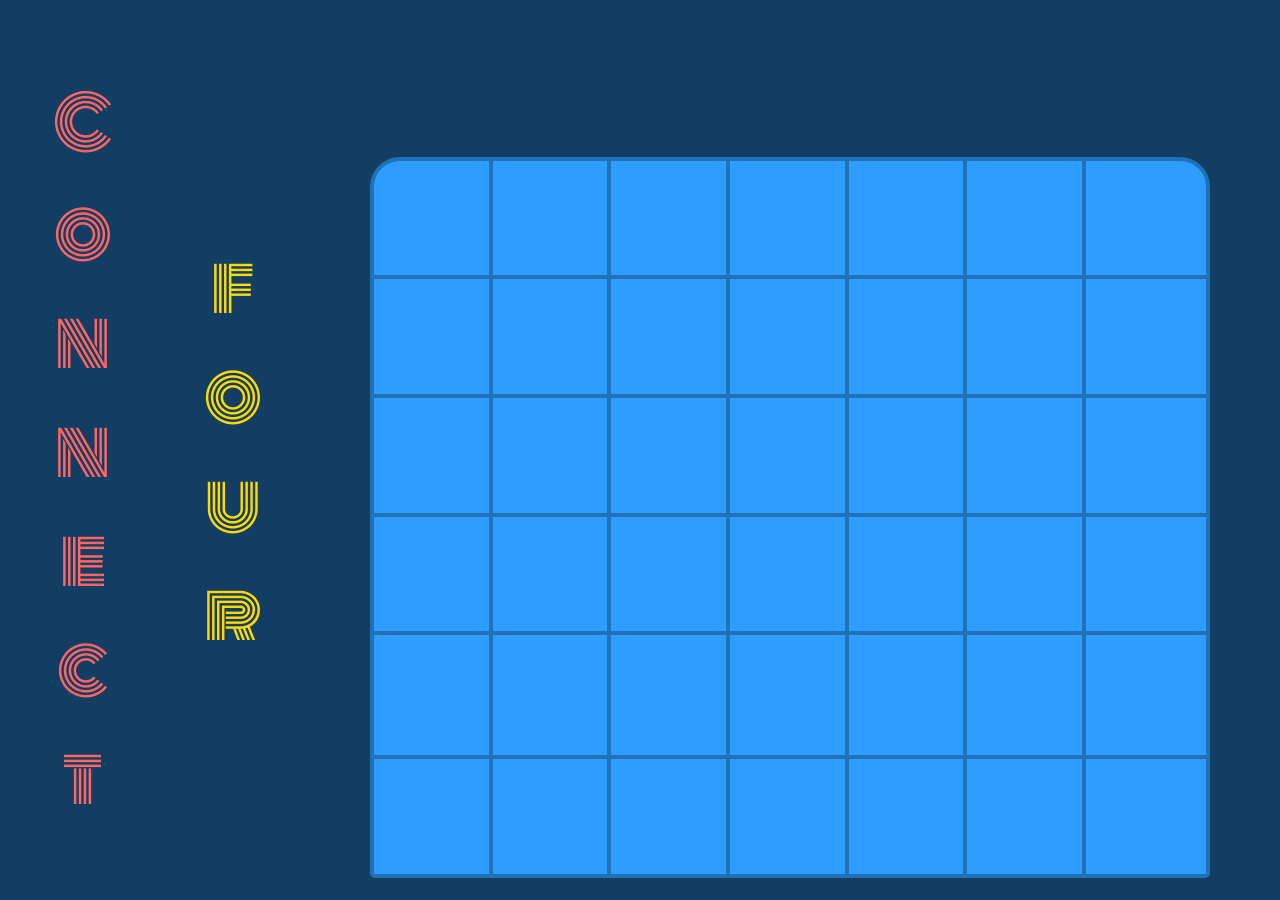
<file: index.html>
<html>
    <head>
        <title>Connect Four</title>

        <link rel="stylesheet" href="introjs.css">
        <script  type="text/javascript" src="intro.js"></script>

        <link rel="stylesheet" href="iziToast.min.css">
        <script src="iziToast.min.js"></script>

        <link rel="stylesheet" href="game.css" type="text/css">
        <script src="game.js"></script>
        
    </head>

    <body>
        <div id="container">
            
            <div class="titlecf">
                <p id="f" data-step="1" data-intro='Hello step one!'>Connect</p>
            </div>

            <div class="titlecf">
                <p id="s" data-step="2" data-intro="SECOND">four</p>
            </div>
            

            <div id="board">
                <div class="coin_shadow_container" id="ta" onmouseover = "showShadow(0)" onmouseout="hideShadow(0)" onclick="dropCoin(0)">
                        <div class="coin_shadow" id="ya" style="display: none;"></div>
                        <div class="coin_shadow" id="ra" style="display: none;"></div>
                </div>
                <div class="coin_shadow_container" id="tb" onmouseover = "showShadow(1)" onmouseout="hideShadow(1)" onclick="dropCoin(1)">
                    <div class="coin_shadow" id="yb" style="display: none;"></div>
                    <div class="coin_shadow" id="rb" style="display: none;"></div>
                </div>
                <div class="coin_shadow_container" id="tc" onmouseover = "showShadow(2)" onmouseout="hideShadow(2)" onclick="dropCoin(2)">
                    <div class="coin_shadow" id="yc" style="display: none;"></div>
                    <div class="coin_shadow" id="rc" style="display: none;"></div>
                </div>
                <div class="coin_shadow_container" id="td" onmouseover = "showShadow(3)" onmouseout="hideShadow(3)" onclick="dropCoin(3)">
                    <div class="coin_shadow" id="yd" style="display: none;"></div>
                    <div class="coin_shadow" id="rd" style="display: none;"></div>
                </div>
                <div class="coin_shadow_container" id="te" onmouseover = "showShadow(4)" onmouseout="hideShadow(4)" onclick="dropCoin(4)">
                    <div class="coin_shadow" id="ye" style="display: none;"></div>
                    <div class="coin_shadow" id="re" style="display: none;"></div>
                </div>
                <div class="coin_shadow_container" id="tf" onmouseover = "showShadow(5)" onmouseout="hideShadow(5)" onclick="dropCoin(5)">
                    <div class="coin_shadow" id="yf" style="display: none;"></div>
                    <div class="coin_shadow" id="rf" style="display: none;"></div>
                </div>
                <div class="coin_shadow_container" id="tg" onmouseover = "showShadow(6)" onmouseout="hideShadow(6)" onclick="dropCoin(6)">
                    <div class="coin_shadow" id="yg" style="display: none;"></div>
                    <div class="coin_shadow" id="rg" style="display: none;"></div>
                </div>

                <div class="bg" id="aa"></div>
                <div class="bg" id="ab"></div>
                <div class="bg" id="ac"></div>
                <div class="bg" id="ad"></div>
                <div class="bg" id="ae"></div>
                <div class="bg" id="af"></div>
                <div class="bg" id="ag"></div>


                <div class="bg" id="ba"></div>
                <div class="bg" id="bb"></div>
                <div class="bg" id="bc"></div>
                <div class="bg" id="bd"></div>
                <div class="bg" id="be"></div>
                <div class="bg" id="bf"></div>
                <div class="bg" id="bg"></div>


                <div class="bg" id="ca"></div>
                <div class="bg" id="cb"></div>
                <div class="bg" id="cc"></div>
                <div class="bg" id="cd"></div>
                <div class="bg" id="ce"></div>
                <div class="bg" id="cf"></div>
                <div class="bg" id="cg"></div>


                <div class="bg" id="da"></div>
                <div class="bg" id="db"></div>
                <div class="bg" id="dc"></div>
                <div class="bg" id="dd"></div>
                <div class="bg" id="de"></div>
                <div class="bg" id="df"></div>
                <div class="bg" id="dg"></div>

                <div class="bg" id="ea"></div>
                <div class="bg" id="eb"></div>
                <div class="bg" id="ec"></div>
                <div class="bg" id="ed"></div>
                <div class="bg" id="ee"></div>
                <div class="bg" id="ef"></div>
                <div class="bg" id="eg"></div>
                

                <div class="bg" id="fa"></div>
                <div class="bg" id="fb"></div>
                <div class="bg" id="fc"></div>
                <div class="bg" id="fd"></div>
                <div class="bg" id="fe"></div>
                <div class="bg" id="ff"></div>
                <div class="bg" id="fg"></div>

            </div>
        </div> 
        
        
        
    </body>
</html>
</file>
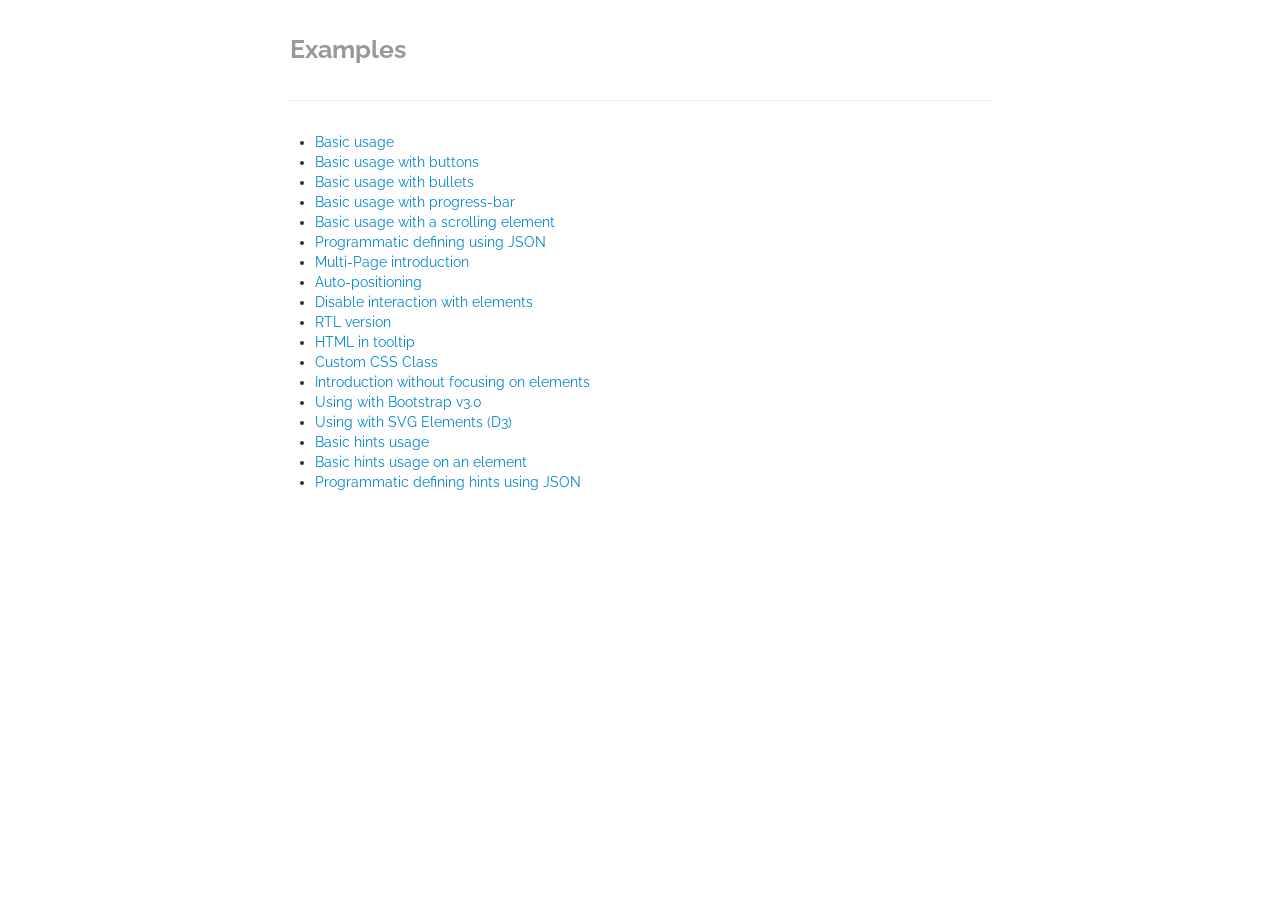
<file: intro.js-2.9.3/example/index.html>
<!DOCTYPE html>
<html lang="en">
  <head>
    <meta charset="utf-8">
    <title>Examples, Table of Contents</title>
    <meta name="viewport" content="width=device-width, initial-scale=1.0">
    <meta name="description" content="Intro.js - Better introductions for websites and features with a step-by-step guide for your projects.">
    <meta name="author" content="Afshin Mehrabani (@afshinmeh) in usabli.ca group">

    <!-- styles -->
    <link href="assets/css/bootstrap.min.css" rel="stylesheet">
    <link href="assets/css/demo.css" rel="stylesheet">
    <link href="assets/css/bootstrap-responsive.min.css" rel="stylesheet">
  </head>

  <body>
    <div class="container-narrow">
      <div class="masthead">
        <h3 class="muted">Examples</h3>
      </div>

      <hr>
      <ul>
        <li><a href="hello-world/index.html" title='Basic usage'>Basic usage</a></li>
        <li><a href="hello-world/withoutBullets.html" title='Basic usage with buttons'>Basic usage with buttons</a></li>
        <li><a href="hello-world/withoutButtons.html" title='Basic usage with bullets'>Basic usage with bullets</a></li>
        <li><a href="hello-world/withProgress.html" title='Basic usage with progress-bar'>Basic usage with progress-bar</a></li>
        <li><a href="hello-world/withScroll.html" title='Basic usage with a scrolling element'>Basic usage with a scrolling element</a></li>
        <li><a href="programmatic/index.html" title='Programmatic defining using JSON'>Programmatic defining using JSON</a></li>
        <li><a href="multi-page/index.html" title='Multi-Page introduction'>Multi-Page introduction</a></li>
        <li><a href="auto-position/index.html" title='Auto-positioning'>Auto-positioning</a></li>
        <li><a href="disable-interaction/index.html" title='Disable interaction'>Disable interaction with elements</a></li>
        <li><a href="RTL/index.html" title='RTL version'>RTL version</a></li>
        <li><a href="html-tooltip/index.html" title='HTML in tooltip'>HTML in tooltip</a></li>
        <li><a href="custom-class/index.html" title='Custom CSS Class'>Custom CSS Class</a></li>
        <li><a href="withoutElement/index.html" title='Introduction without focusing on elements'>Introduction without focusing on elements</a></li>
        <li><a href="bootstrap/v3/index.html" title='Using with Bootstrap v3.0'>Using with Bootstrap v3.0</a></li>
        <li><a href="svg/d3.htm" title='Using Introjs with SVG Element'>Using with SVG Elements (D3)</a></li>
        <li><a href="hint/index.html" title='Basic hints usage'>Basic hints usage</a></li>
        <li><a href="hint/withElement.html" title='Basic hints usage on an element'>Basic hints usage on an element</a></li>
        <li><a href="programmatic/hint.html" title='Programmatic defining hints using JSON'>Programmatic defining hints using JSON</a></li>
      </ul>
    </div>
  </body>
</html>
</file>
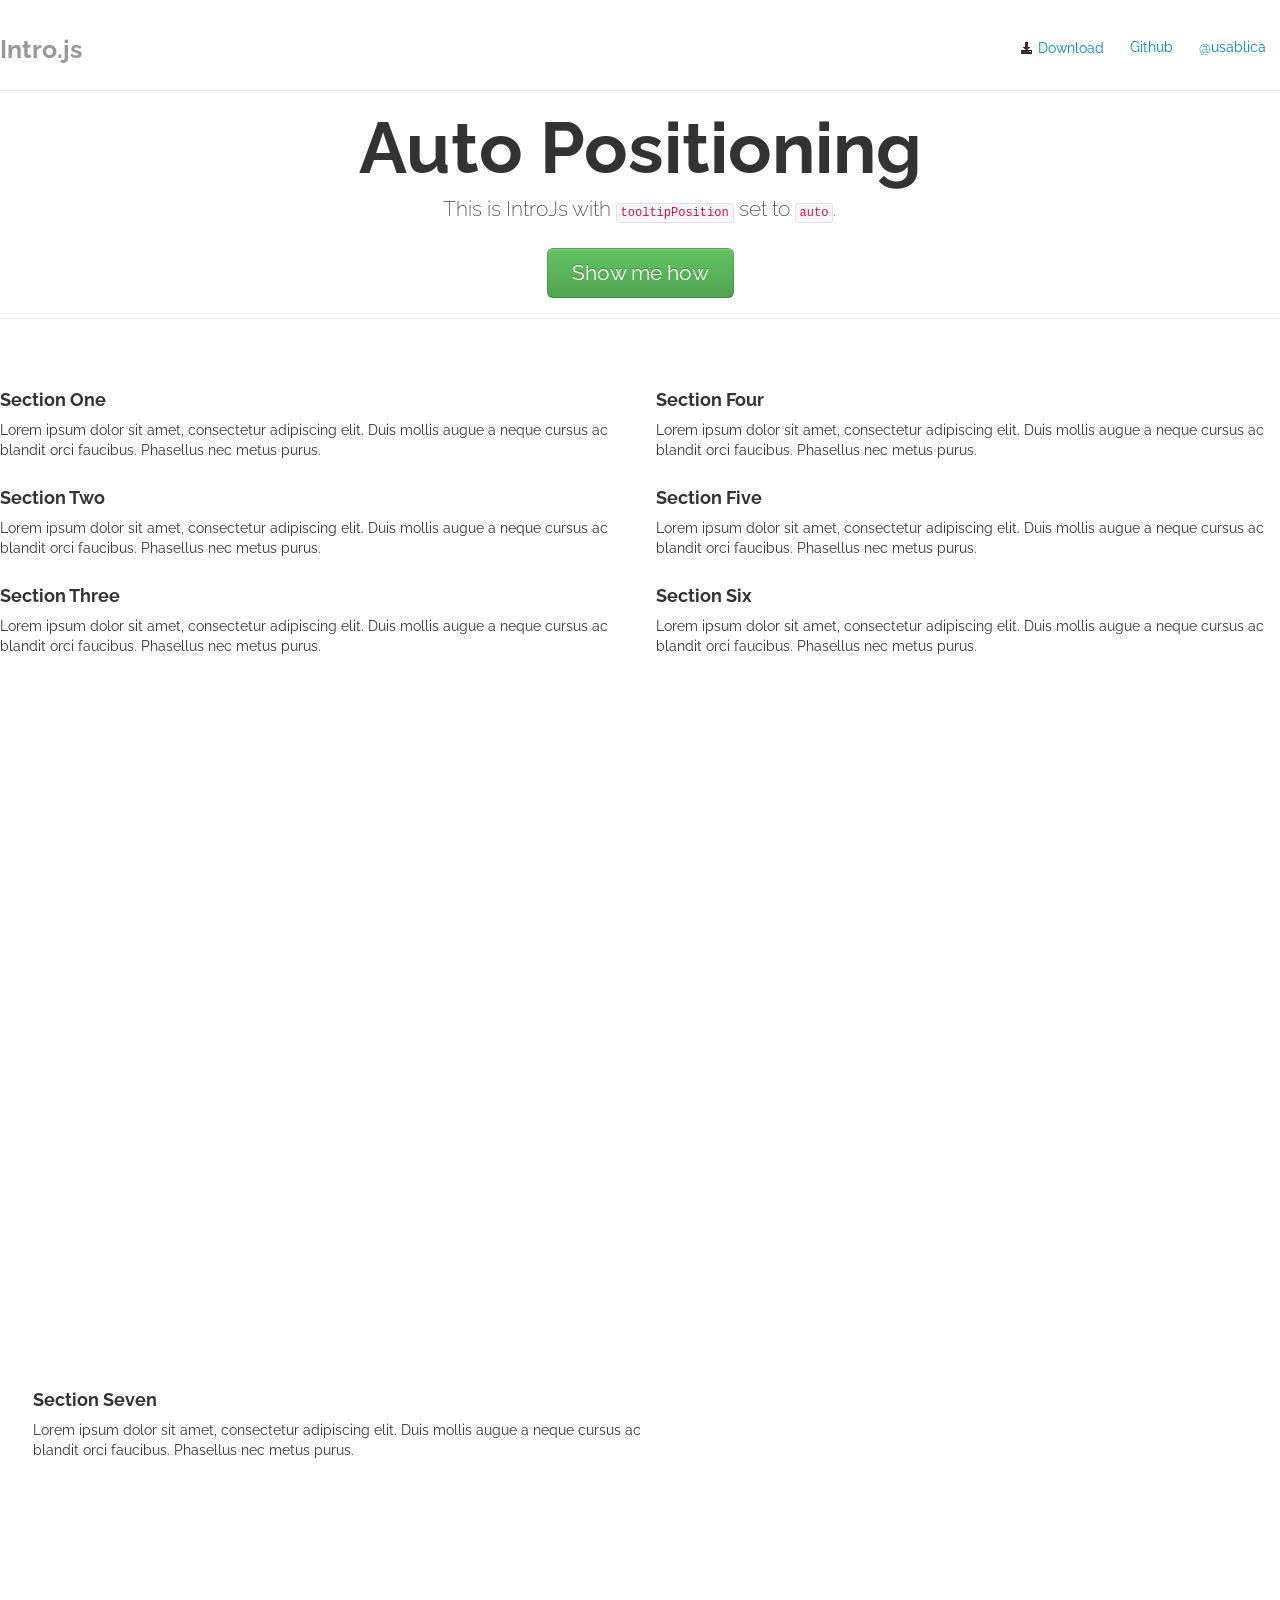
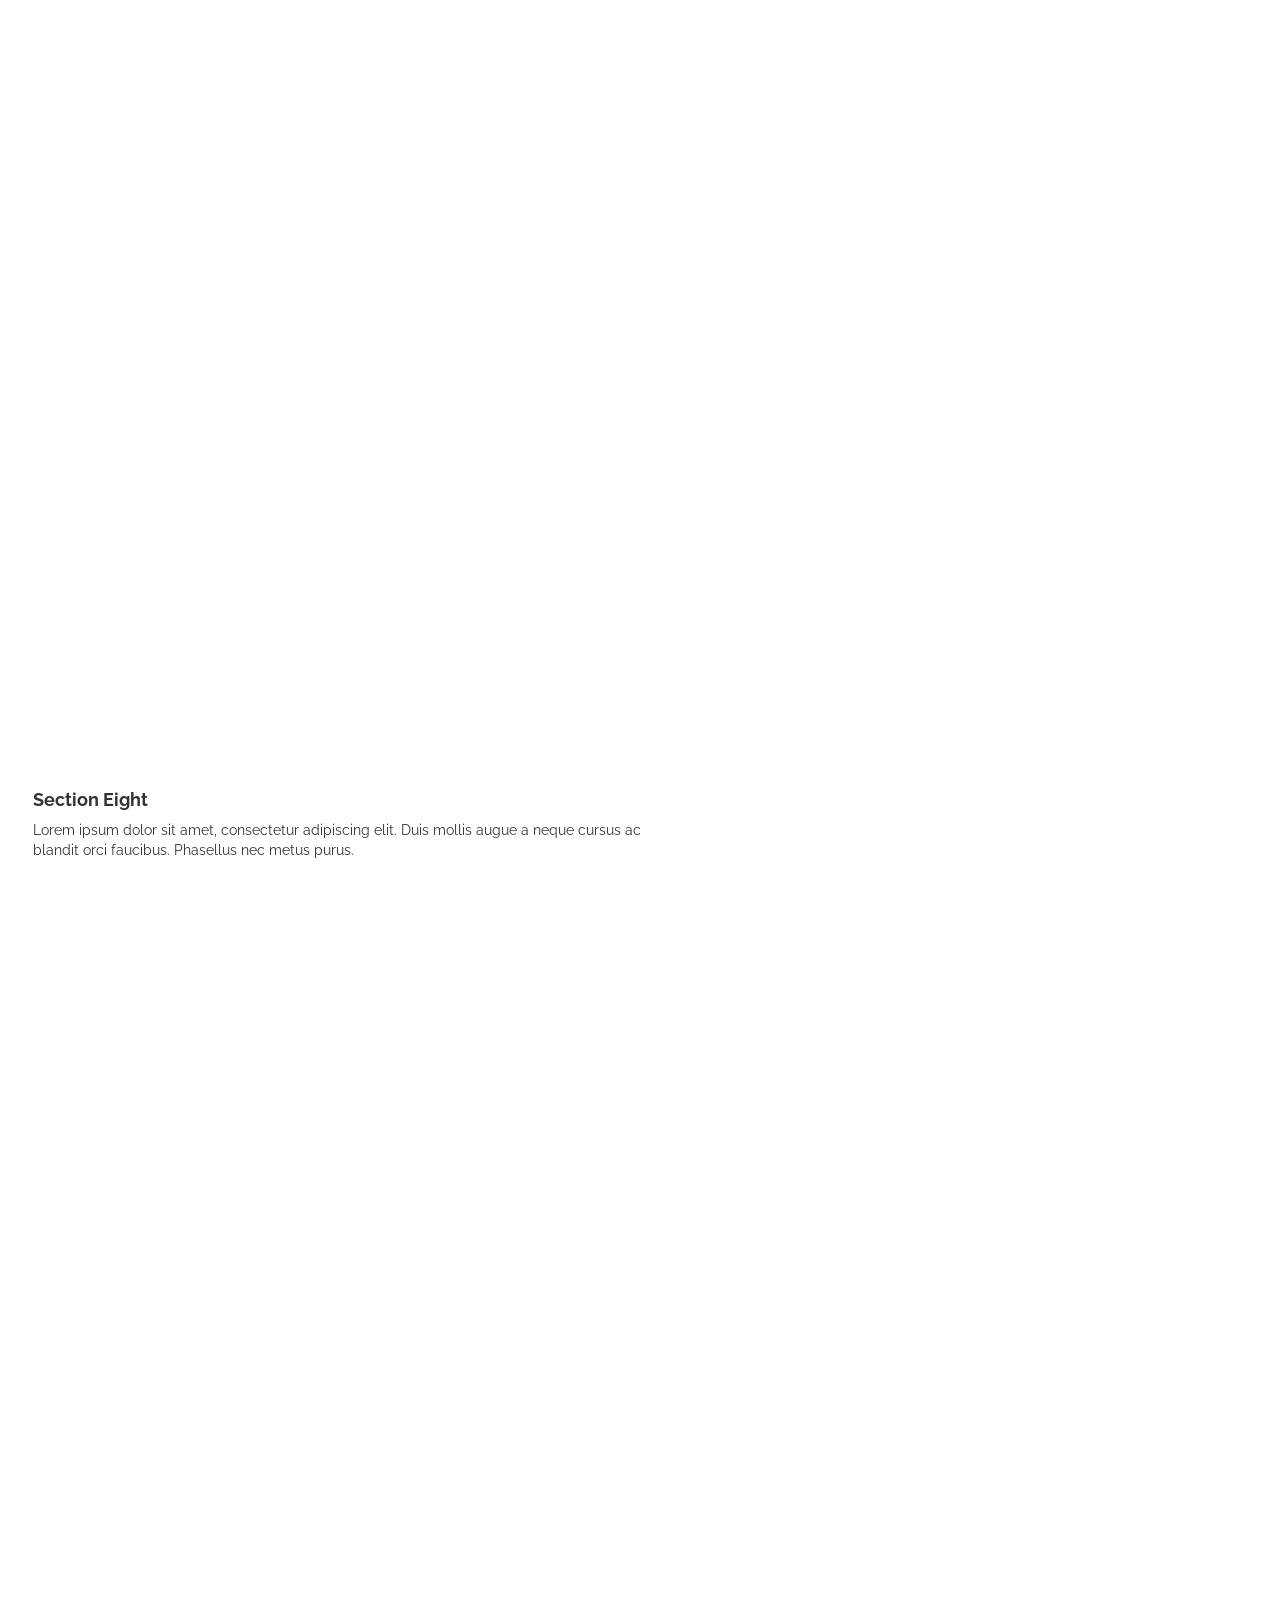
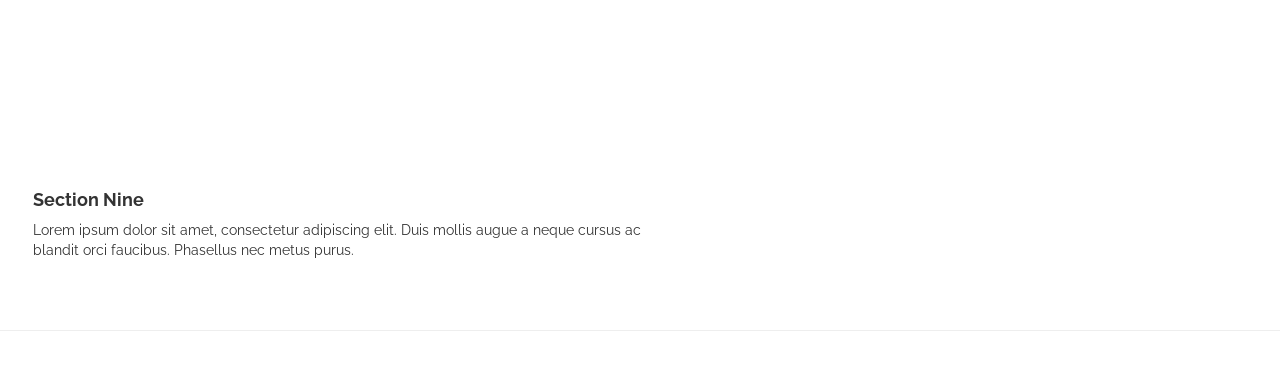
<file: intro.js-2.9.3/example/auto-position/index.html>
<!DOCTYPE html>
<html lang="en">
  <head>
    <meta charset="utf-8">
    <title>Auto Positioning</title>
    <meta name="viewport" content="width=device-width, initial-scale=1.0">
    <meta name="description" content="Intro.js - Better introductions for websites and features with a step-by-step guide for your projects.">
    <meta name="author" content="Afshin Mehrabani (@afshinmeh) in usabli.ca group">

    <!-- styles -->
    <link href="../assets/css/bootstrap.min.css" rel="stylesheet">
    <link href="../assets/css/demo.css" rel="stylesheet">

    <!-- Add IntroJs styles -->
    <link href="../../introjs.css" rel="stylesheet">

    <link href="../assets/css/bootstrap-responsive.min.css" rel="stylesheet">
	<script>
		function startTour() {
			var tour = introJs()
			tour.setOption('tooltipPosition', 'auto');
			tour.setOption('positionPrecedence', ['left', 'right', 'top', 'bottom']);
			tour.start();
		}
	
	</script>
  <style>
    .jumbotron {
      max-width: 700px;
      margin: 0 auto;
    }
  </style>
  </head>

  <body>


      <div class="masthead">
        <ul class="nav nav-pills pull-right" data-step="8" data-intro="Get it, use it.">
          <li><a href="https://github.com/usablica/intro.js/tags"><i class='icon-black icon-download-alt'></i> Download</a></li>
          <li><a href="https://github.com/usablica/intro.js">Github</a></li>
          <li><a href="https://twitter.com/usablica">@usablica</a></li>
        </ul>
        <h3 class="muted">Intro.js</h3>
      </div>

      <hr>

      <div class="jumbotron">
        <h1 data-step="1" data-intro="This is a tooltip!">Auto Positioning</h1>
        <p class="lead" data-step="7" data-intro="Another step.">This is IntroJs with <code>tooltipPosition</code> set to <code>auto</code>.</p>
        <a class="btn btn-large btn-success" href="javascript:void(0);" onclick="javascript:startTour();">Show me how</a>
      </div>

      <hr>

      <div class="row-fluid marketing">
        <div class="span6" data-step="2" data-intro="Ok, wasn't that fun?">
          <h4>Section One</h4>
          <p>Lorem ipsum dolor sit amet, consectetur adipiscing elit. Duis mollis augue a neque cursus ac blandit orci faucibus. Phasellus nec metus purus.</p>

          <h4>Section Two</h4>
          <p>Lorem ipsum dolor sit amet, consectetur adipiscing elit. Duis mollis augue a neque cursus ac blandit orci faucibus. Phasellus nec metus purus.</p>

          <h4>Section Three</h4>
          <p>Lorem ipsum dolor sit amet, consectetur adipiscing elit. Duis mollis augue a neque cursus ac blandit orci faucibus. Phasellus nec metus purus.</p>
          </div>

        <div class="span6" data-step="3" data-intro="More features, more fun.">
          <h4>Section Four</h4>
          <p>Lorem ipsum dolor sit amet, consectetur adipiscing elit. Duis mollis augue a neque cursus ac blandit orci faucibus. Phasellus nec metus purus.</p>

          <h4>Section Five</h4>
          <p>Lorem ipsum dolor sit amet, consectetur adipiscing elit. Duis mollis augue a neque cursus ac blandit orci faucibus. Phasellus nec metus purus.</p>

          <h4>Section Six</h4>
          <p>Lorem ipsum dolor sit amet, consectetur adipiscing elit. Duis mollis augue a neque cursus ac blandit orci faucibus. Phasellus nec metus purus.</p>

        </div>
		
		<div style='height:1000px'></div>
		<div class="span6" data-step="4" data-intro="A step we need to scroll to">
			<h4>Section Seven</h4>
			<p>Lorem ipsum dolor sit amet, consectetur adipiscing elit. Duis mollis augue a neque cursus ac blandit orci faucibus. Phasellus nec metus purus.</p>
		</div>
		
		<div style='height:1000px'></div>
		<div class="span6" data-step="5" data-intro="We want this one to be on top" data-position="top">
			<h4>Section Eight</h4>
			<p>Lorem ipsum dolor sit amet, consectetur adipiscing elit. Duis mollis augue a neque cursus ac blandit orci faucibus. Phasellus nec metus purus.</p>
		</div>
		
		
		<div style='height:1000px'></div>
		<div class="span6" data-step="6" data-intro="We want this one to be on the left, but it won't fit" data-position="left">
			<h4>Section Nine</h4>
			<p>Lorem ipsum dolor sit amet, consectetur adipiscing elit. Duis mollis augue a neque cursus ac blandit orci faucibus. Phasellus nec metus purus.</p>
		</div>
      </div>

      <hr>
    <script type="text/javascript" src="../../intro.js"></script>
  </body>
</html>
</file>
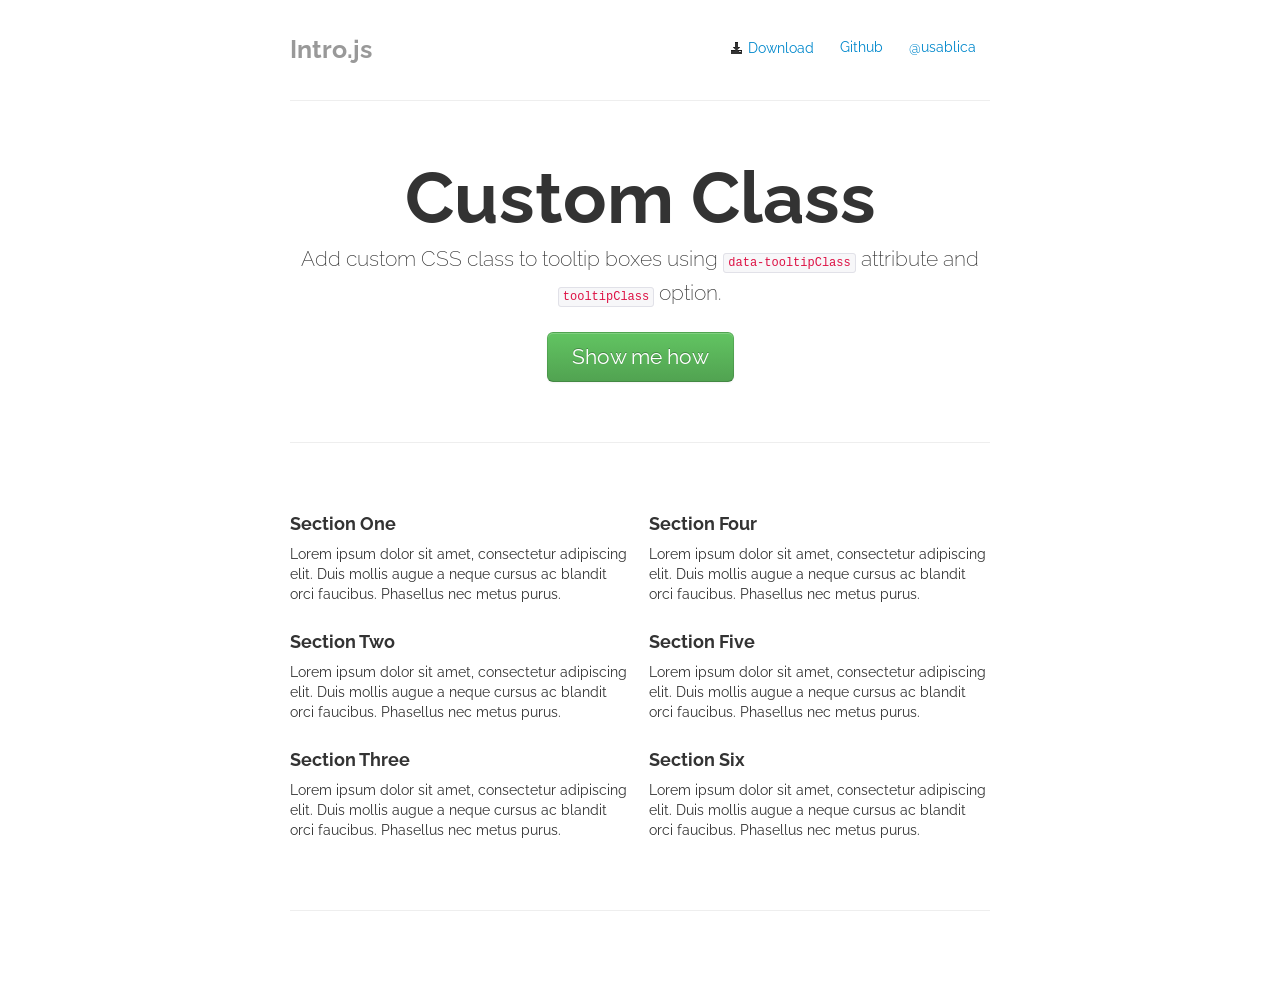
<file: intro.js-2.9.3/example/custom-class/index.html>
<!DOCTYPE html>
<html lang="en">
  <head>
    <meta charset="utf-8">
    <title>Custom CSS Class</title>
    <meta name="viewport" content="width=device-width, initial-scale=1.0">
    <meta name="description" content="Intro.js - Better introductions for websites and features with a step-by-step guide for your projects.">
    <meta name="author" content="Afshin Mehrabani (@afshinmeh) in usabli.ca group">

    <!-- styles -->
    <link href="../assets/css/bootstrap.min.css" rel="stylesheet">
    <link href="../assets/css/demo.css" rel="stylesheet">

    <!-- Add IntroJs styles -->
    <link href="../../introjs.css" rel="stylesheet">

    <link href="../assets/css/bootstrap-responsive.min.css" rel="stylesheet">
    <style>
      .forLastStep {
        font-weight: bold;
      }
      .customDefault { 
        color: gray;
      }
      .customDefault .introjs-skipbutton {
        border-radius: 0;
        color: red;
      }
    </style>
  </head>

  <body>

    <div class="container-narrow">

      <div class="masthead">
        <ul class="nav nav-pills pull-right" data-step="5" data-tooltipclass='forLastStep' data-intro="Get it, use it.">
          <li><a href="https://github.com/usablica/intro.js/tags"><i class='icon-black icon-download-alt'></i> Download</a></li>
          <li><a href="https://github.com/usablica/intro.js">Github</a></li>
          <li><a href="https://twitter.com/usablica">@usablica</a></li>
        </ul>
        <h3 class="muted">Intro.js</h3>
      </div>

      <hr>

      <div class="jumbotron">
        <h1 data-step="1" data-intro="This is a tooltip!">Custom Class</h1>
        <p class="lead" data-step="4" data-intro="Another step.">Add custom CSS class to tooltip boxes using <code>data-tooltipClass</code> attribute and <code>tooltipClass</code> option.</p>
        <a class="btn btn-large btn-success" href="javascript:void(0);" onclick="javascript:introJs().setOption('tooltipClass', 'customDefault').start();">Show me how</a>
      </div>

      <hr>

      <div class="row-fluid marketing">
        <div class="span6" data-step="2" data-intro="Ok, wasn't that fun?" data-position='right'>
          <h4>Section One</h4>
          <p>Lorem ipsum dolor sit amet, consectetur adipiscing elit. Duis mollis augue a neque cursus ac blandit orci faucibus. Phasellus nec metus purus.</p>

          <h4>Section Two</h4>
          <p>Lorem ipsum dolor sit amet, consectetur adipiscing elit. Duis mollis augue a neque cursus ac blandit orci faucibus. Phasellus nec metus purus.</p>

          <h4>Section Three</h4>
          <p>Lorem ipsum dolor sit amet, consectetur adipiscing elit. Duis mollis augue a neque cursus ac blandit orci faucibus. Phasellus nec metus purus.</p>
          </div>

        <div class="span6" data-step="3" data-intro="More features, more fun."  data-position='left'>
          <h4>Section Four</h4>
          <p>Lorem ipsum dolor sit amet, consectetur adipiscing elit. Duis mollis augue a neque cursus ac blandit orci faucibus. Phasellus nec metus purus.</p>

          <h4>Section Five</h4>
          <p>Lorem ipsum dolor sit amet, consectetur adipiscing elit. Duis mollis augue a neque cursus ac blandit orci faucibus. Phasellus nec metus purus.</p>

          <h4>Section Six</h4>
          <p>Lorem ipsum dolor sit amet, consectetur adipiscing elit. Duis mollis augue a neque cursus ac blandit orci faucibus. Phasellus nec metus purus.</p>

        </div>
      </div>

      <hr>
    </div>
    <script type="text/javascript" src="../../intro.js"></script>
  </body>
</html>
</file>
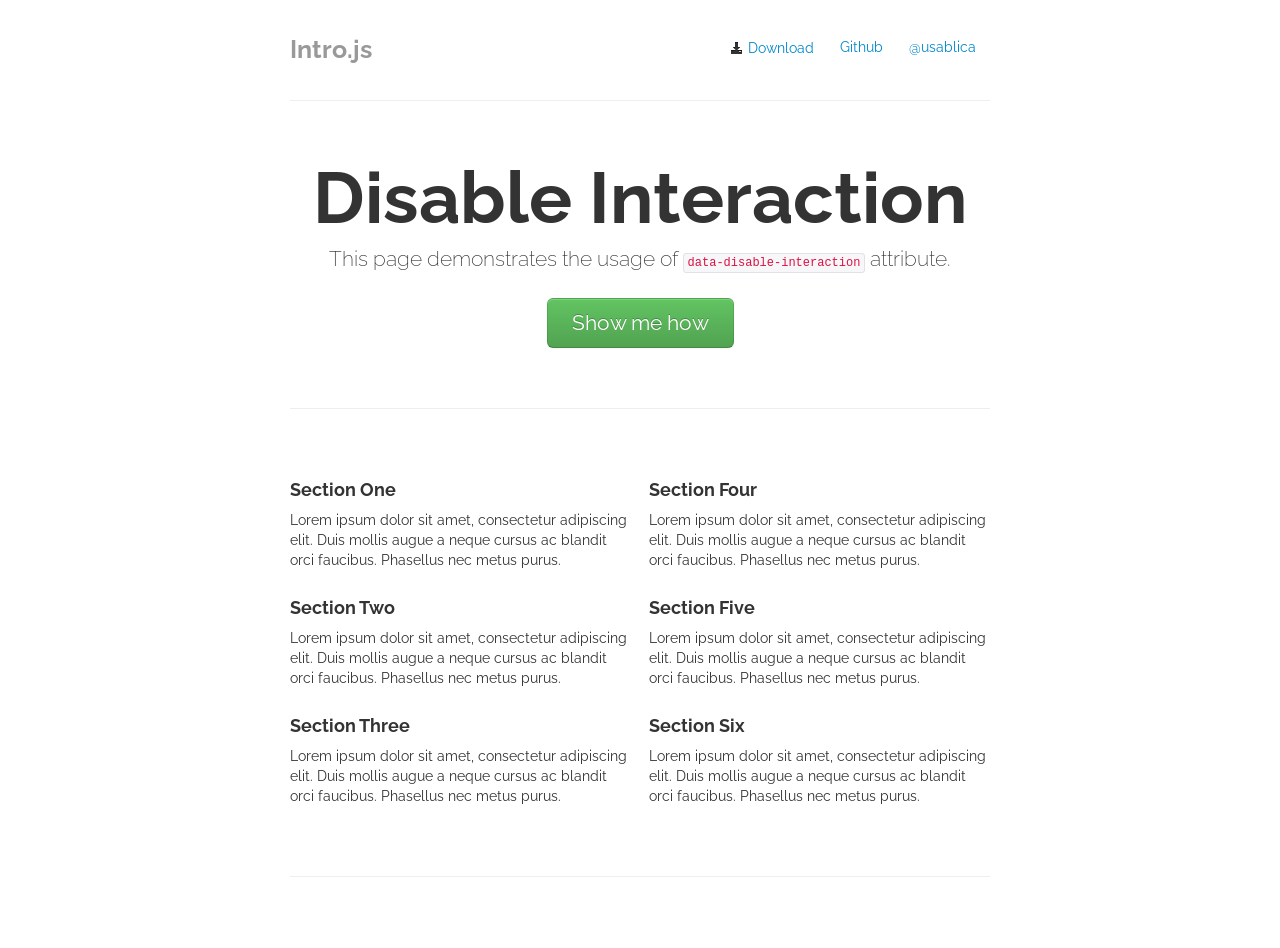
<file: intro.js-2.9.3/example/disable-interaction/index.html>
<!DOCTYPE html>
<html lang="en">
  <head>
    <meta charset="utf-8">
    <title>Disable Interaction</title>
    <meta name="viewport" content="width=device-width, initial-scale=1.0">
    <meta name="description" content="Intro.js - Better introductions for websites and features with a step-by-step guide for your projects.">
    <meta name="author" content="Afshin Mehrabani (@afshinmeh) in usabli.ca group">

    <!-- styles -->
    <link href="../assets/css/bootstrap.min.css" rel="stylesheet">
    <link href="../assets/css/demo.css" rel="stylesheet">

    <!-- Add IntroJs styles -->
    <link href="../../introjs.css" rel="stylesheet">

    <link href="../assets/css/bootstrap-responsive.min.css" rel="stylesheet">
  </head>

  <body>

    <div class="container-narrow">

      <div class="masthead">
        <ul class="nav nav-pills pull-right" data-step="5" data-intro="Again, you can't click on the links." data-disable-interaction="1">
          <li><a href="https://github.com/usablica/intro.js/tags"><i class='icon-black icon-download-alt'></i> Download</a></li>
          <li><a href="https://github.com/usablica/intro.js">Github</a></li>
          <li><a href="https://twitter.com/usablica">@usablica</a></li>
        </ul>
        <h3 class="muted">Intro.js</h3>
      </div>

      <hr>

      <div class="jumbotron">
        <h1 data-step="1" data-intro="Interaction is disabled in this step" data-disable-interaction="1">Disable Interaction</h1>
        <p class="lead" data-step="4" data-intro="Another step.">This page demonstrates the usage of <code>data-disable-interaction</code> attribute.</p>
        <a class="btn btn-large btn-success" href="javascript:void(0);" onclick="javascript:introJs().start();">Show me how</a>
      </div>

      <hr>

      <div class="row-fluid marketing">
        <div class="span6" data-step="2" data-intro="Ok, wasn't that fun?" data-position='right' data-scrollto='tooltip'>
          <h4>Section One</h4>
          <p>Lorem ipsum dolor sit amet, consectetur adipiscing elit. Duis mollis augue a neque cursus ac blandit orci faucibus. Phasellus nec metus purus.</p>

          <h4>Section Two</h4>
          <p>Lorem ipsum dolor sit amet, consectetur adipiscing elit. Duis mollis augue a neque cursus ac blandit orci faucibus. Phasellus nec metus purus.</p>

          <h4>Section Three</h4>
          <p>Lorem ipsum dolor sit amet, consectetur adipiscing elit. Duis mollis augue a neque cursus ac blandit orci faucibus. Phasellus nec metus purus.</p>
          </div>

        <div class="span6" data-step="3" data-intro="More features, more fun."  data-position='left'>
          <h4>Section Four</h4>
          <p>Lorem ipsum dolor sit amet, consectetur adipiscing elit. Duis mollis augue a neque cursus ac blandit orci faucibus. Phasellus nec metus purus.</p>

          <h4>Section Five</h4>
          <p>Lorem ipsum dolor sit amet, consectetur adipiscing elit. Duis mollis augue a neque cursus ac blandit orci faucibus. Phasellus nec metus purus.</p>

          <h4>Section Six</h4>
          <p>Lorem ipsum dolor sit amet, consectetur adipiscing elit. Duis mollis augue a neque cursus ac blandit orci faucibus. Phasellus nec metus purus.</p>

        </div>
      </div>

      <hr>
    </div>
    <script type="text/javascript" src="../../intro.js"></script>
  </body>
</html>
</file>
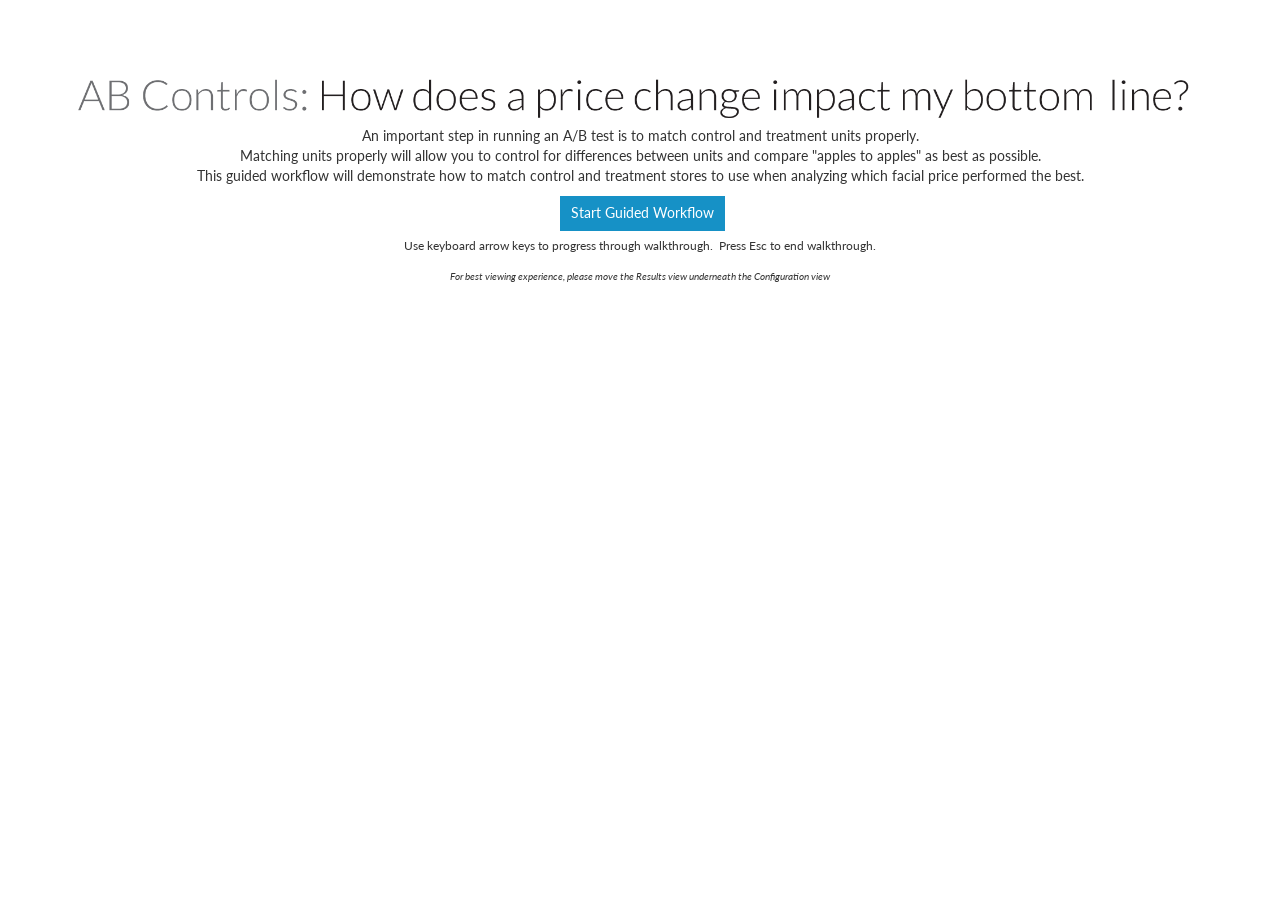
<file: intro.js-2.9.3/example/dynamic-start/index.html>
<!DOCTYPE html>
<html lang="en">
  <head>
    <!-- Intro.js by Afshin Mehrabani (@afshinmeh) in usabli.ca group -->
    <meta charset="utf-8">
    <title>Pricing Elasticity Analysis: How does a price change impact my bottom line?</title>
    <!--meta name="viewport" content="width=device-width, initial-scale=1.0"-->
    <meta name="description" content='This Starter Kit will guide you through how you can use the A/B testing tools within Alteryx to answer "How does a price change impact my bottom line?" and similar questions.'>
    <meta name="author" content="Content Engineering - Stephen Wagner">

    <link href="../assets/css/bootstrap.min.css" rel="stylesheet">
    <link href="../../introjs.css" rel="stylesheet">
    <link href="../assets/css/bootstrap-responsive.min.css" rel="stylesheet">
    <link href="./resources/step.css" rel="stylesheet">

  </head>

  <body style="text-align: center;padding-top: 50px;">
    <div id="overview" style="display:block;margin-right: auto;margin-left: auto;">
      </br>
      <img src="img/AB_Controls_Title.png" style="height:auto;width:100%;">
      <p>An important step in running an A/B test is to match control and treatment units properly.<br>Matching units properly will allow you to control for differences between units and compare "apples to apples" as best as possible.<br>This guided workflow will demonstrate how to match control and treatment stores to use when analyzing which facial price performed the best.</p>
      <button type="submit" onclick="startIntro();">Start Guided Workflow</button></br>
      <p style="margin-top:5px;font-size:12px;">Use keyboard arrow keys to progress through walkthrough.&nbsp;&nbsp;Press Esc to end walkthrough.</p>
      <p style="margin-top:8px;font-size:10px;"><i>For best viewing experience, please move the Results view underneath the Configuration view</i></p>
    </div>

    <div id="walkthrough" style="display:none;">
      <div id="header" class="section group">
        <img src="img/AB_Controls_Title.png" style="height:48px;width:1020px;">
      </div>

      <div id="workflow" class="section group" style="text-align:center;display:block;">
        <div id="col1" class="col span_1_of_9">
          <div id="tool1" class="section group"> 
            <img class="tool" src="img/tools/tool1.png" onclick="step('7');">
          </div>
          <div id="tool10" class="section group"> 
            <img class="tool" src="img/tools/tool10.png" onclick="step('13');">
          </div>
          <div class="section group"> 
          </div>
        </div>     
        <div id="col2" class="col span_1_of_9">
          <div id="tool2" class="section group"> 
            <img class="tool" src="img/tools/tool2.png" onclick="step('9');">
          </div>
          <div class="section group"> 
            <img class="tool" src="img/tools/line.png">
          </div>
          <div class="section group"> 
          </div>
        </div>
        <div id="col3" class="col span_1_of_9">
          <div id="tool3" class="section group"> 
            <img class="tool" src="img/tools/tool3.png" onclick="step('15');">
          </div>
          <div class="section group"> 
            <img class="tool" src="img/tools/line2.png">
          </div>
          <div class="section group"> 
            <img src="img/tools/line4.png">
          </div>
        </div>
        <div id="col4" class="col span_1_of_9">
          <div id="tool4" class="section group"> 
            <img class="tool" src="img/tools/tool4.png" onclick="step('18');">
          </div>
          <div id="tool11" class="section group"> 
            <img class="tool" src="img/tools/tool11.png" onclick="step('20');">
          </div>
          <div id="tool14" class="section group"> 
            <img class="tool" src="img/tools/tool14.png" onclick="step('22');">
          </div>
        </div>
        <div id="col5" class="col span_1_of_9">
          <div id="tool5" class="section group"> 
            <img class="tool" src="img/tools/tool5.png" onclick="step('24');">
          </div>
          <div id="tool12" class="section group"> 
            <img class="tool" src="img/tools/tool12.png" onclick="step('24');">
          </div>
          <div id="tool15" class="section group"> 
            <img class="tool" src="img/tools/tool15.png" onclick="step('24');">
          </div>
        </div>
        <div id="col6" class="col span_1_of_9">
          <div id="tool6" class="section group"> 
            <img class="tool" src="img/tools/tool6.png" onclick="step('26');">
          </div>
          <div id="tool13" class="section group"> 
            <img class="tool" src="img/tools/tool13.png" onclick="step('26');">
          </div>
          <div id="tool16" class="section group"> 
            <img class="tool" src="img/tools/tool16.png" onclick="step('26');">
          </div>
        </div>
        <div id="col7" class="col span_1_of_9">
          <div id="tool7" class="section group"> 
            <img class="tool" src="img/tools/tool7.png" onclick="step('30');">
          </div>
          <div class="section group"> 
            <img src="img/tools/line3.png">
          </div>
          <div class="section group"> 
            <img src="img/tools/line5.png">
          </div>
        </div>
        <div id="col8" class="col span_1_of_9">
          <div id="tool8" class="section group"> 
            <img class="tool" src="img/tools/tool8.png" onclick="step('32');">
          </div>
          <div class="section group"> 
          </div>
          <div class="section group"> 
          </div>
        </div>
        <div id="col9" class="col span_1_of_9">
          <div id="tool9" class="section group"> 
            <img class="tool" src="img/tools/tool9.png" onclick="step('34');">
          </div>
          <div class="section group"> 
          </div>
          <div class="section group"> 
          </div>
        </div>
      </div>

      <div id="footer" style="background-color:rgb(214,214,214);float:center;text-align:center;vertical-align:center;font-size:13px;">
        <p><i>Navigation Tips:&nbsp;&nbsp;Use keyboard arrow keys to progress through walkthrough.&nbsp;&nbsp;&nbsp;Press Esc to end walkthrough.&nbsp;&nbsp;&nbsp;Click on a tool to begin walkthrough at that step.</i></p>
      </div>
    </div>

    <script type="text/javascript" src="../../intro.js"></script>
    <script type="text/javascript" src="./resources/step.js"></script>
  </body>
</html>
</file>
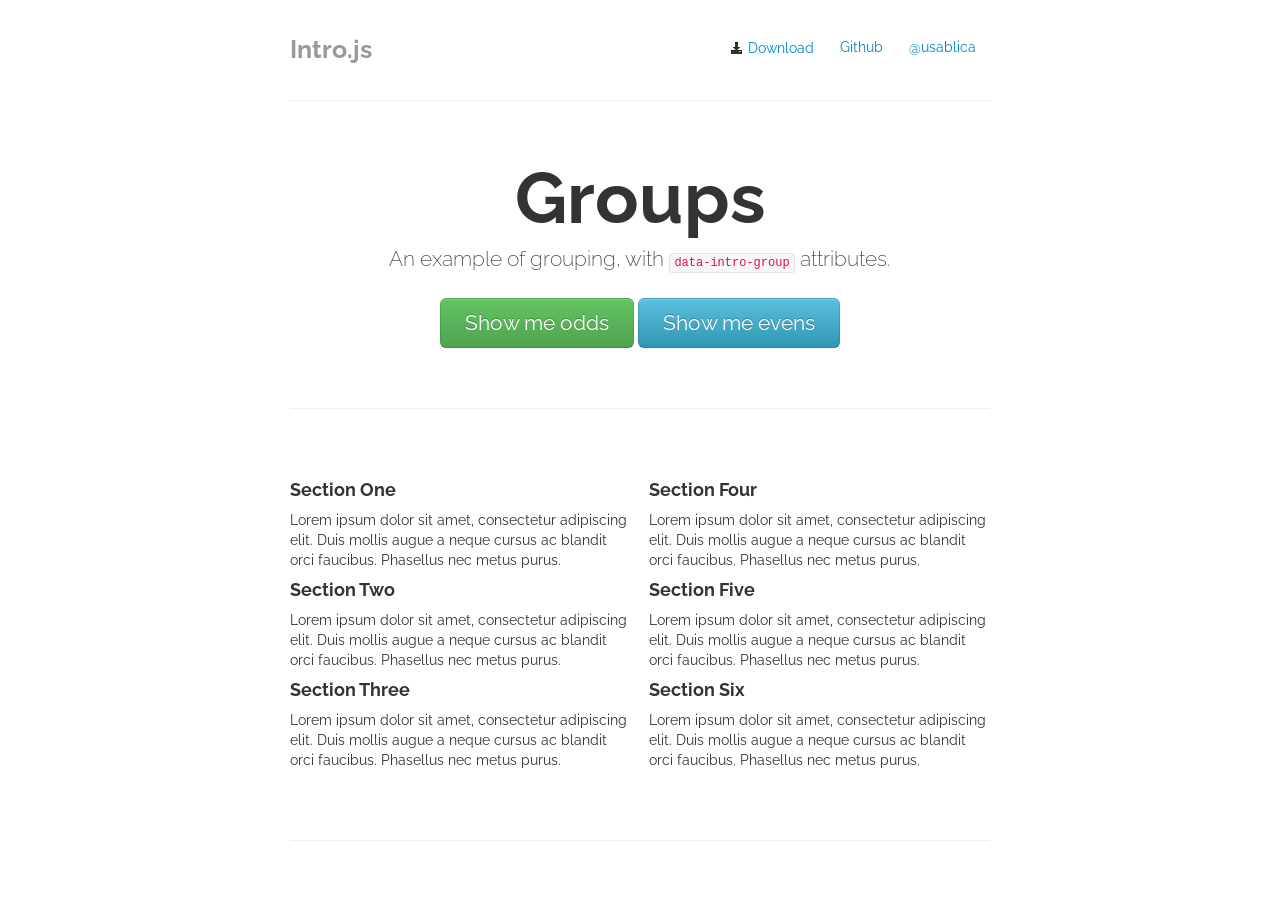
<file: intro.js-2.9.3/example/groups/index.html>
<!DOCTYPE html>
<html lang="en">
  <head>
    <meta charset="utf-8">
    <title>Groups</title>
    <meta name="viewport" content="width=device-width, initial-scale=1.0">
    <meta name="description" content="Intro.js - Better introductions for websites and features with a step-by-step guide for your projects.">
    <meta name="author" content="Afshin Mehrabani (@afshinmeh) in usabli.ca group">

    <!-- styles -->
    <link href="../assets/css/bootstrap.min.css" rel="stylesheet">
    <link href="../assets/css/demo.css" rel="stylesheet">

    <!-- Add IntroJs styles -->
    <link href="../../introjs.css" rel="stylesheet">

    <link href="../assets/css/bootstrap-responsive.min.css" rel="stylesheet">
  </head>

  <body>

    <div class="container-narrow">

      <div class="masthead">
        <ul class="nav nav-pills pull-right" data-step="5" data-intro="Get it, use it.">
          <li><a href="https://github.com/usablica/intro.js/tags"><i class='icon-black icon-download-alt'></i> Download</a></li>
          <li><a href="https://github.com/usablica/intro.js">Github</a></li>
          <li><a href="https://twitter.com/usablica">@usablica</a></li>
        </ul>
        <h3 class="muted">Intro.js</h3>
      </div>

      <hr>

      <div class="jumbotron">
        <h1>Groups</h1>
        <p class="lead">An example of grouping, with <code>data-intro-group</code> attributes.</p>
        <a class="btn btn-large btn-success" href="javascript:void(0);" onclick="javascript:introJs().start('odd');">Show me odds</a>
        <a class="btn btn-large btn-info" href="javascript:void(0);" onclick="javascript:introJs().start('even');">Show me evens</a>
      </div>

      <hr>

      <div class="row-fluid marketing">
        <div class="span6">
          <div data-step="1" data-intro-group="odd" data-intro="Here we go">
            <h4>Section One</h4>
            <p>Lorem ipsum dolor sit amet, consectetur adipiscing elit. Duis mollis augue a neque cursus ac blandit orci faucibus. Phasellus nec metus purus.</p>
          </div>
          <div data-step="1" data-intro-group="even" data-intro="Here we go">
            <h4>Section Two</h4>
            <p>Lorem ipsum dolor sit amet, consectetur adipiscing elit. Duis mollis augue a neque cursus ac blandit orci faucibus. Phasellus nec metus purus.</p>
          </div>
          <div data-step="2" data-intro-group="odd" data-intro="Through the list">
            <h4>Section Three</h4>
            <p>Lorem ipsum dolor sit amet, consectetur adipiscing elit. Duis mollis augue a neque cursus ac blandit orci faucibus. Phasellus nec metus purus.</p>
          </div>
        </div>

        <div class="span6">
          <div data-step="2" data-intro-group="even" data-intro="Through the list">
            <h4>Section Four</h4>
            <p>Lorem ipsum dolor sit amet, consectetur adipiscing elit. Duis mollis augue a neque cursus ac blandit orci faucibus. Phasellus nec metus purus.</p>
          </div>
          <div data-step="3" data-intro-group="odd" data-intro="On and on...">
            <h4>Section Five</h4>
            <p>Lorem ipsum dolor sit amet, consectetur adipiscing elit. Duis mollis augue a neque cursus ac blandit orci faucibus. Phasellus nec metus purus.</p>
          </div>
          <div data-step="3" data-intro-group="even" data-intro="On and on...">
            <h4>Section Six</h4>
            <p>Lorem ipsum dolor sit amet, consectetur adipiscing elit. Duis mollis augue a neque cursus ac blandit orci faucibus. Phasellus nec metus purus.</p>
          </div>
        </div>
      </div>

      <hr>
    </div>
    <script type="text/javascript" src="../../intro.js"></script>
  </body>
</html>
</file>
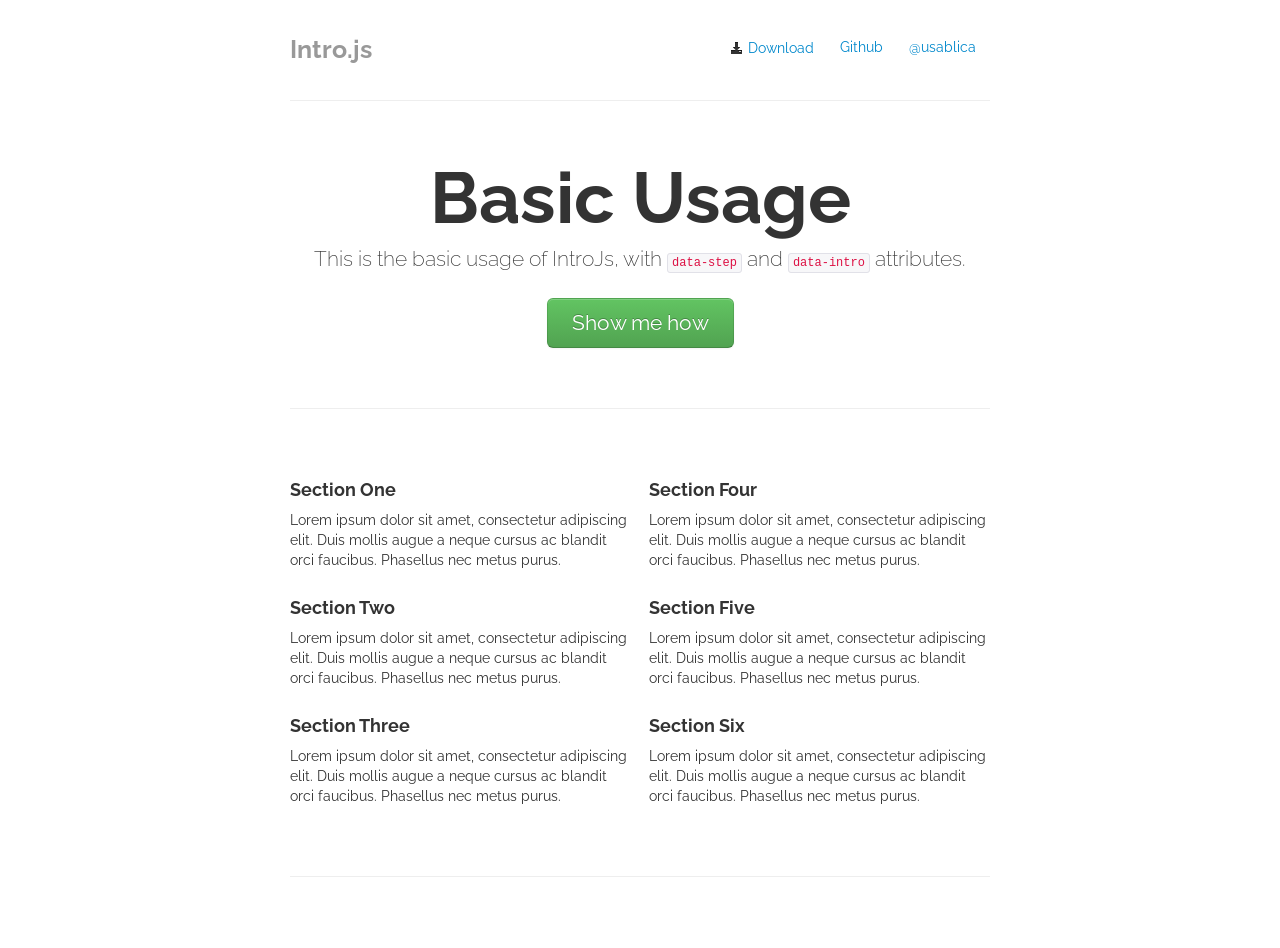
<file: intro.js-2.9.3/example/hello-world/index.html>
<!DOCTYPE html>
<html lang="en">
  <head>
    <meta charset="utf-8">
    <title>Basic usage</title>
    <meta name="viewport" content="width=device-width, initial-scale=1.0">
    <meta name="description" content="Intro.js - Better introductions for websites and features with a step-by-step guide for your projects.">
    <meta name="author" content="Afshin Mehrabani (@afshinmeh) in usabli.ca group">

    <!-- styles -->
    <link href="../assets/css/bootstrap.min.css" rel="stylesheet">
    <link href="../assets/css/demo.css" rel="stylesheet">

    <!-- Add IntroJs styles -->
    <link href="../../introjs.css" rel="stylesheet">

    <link href="../assets/css/bootstrap-responsive.min.css" rel="stylesheet">
  </head>

  <body>

    <div class="container-narrow">

      <div class="masthead">
        <ul class="nav nav-pills pull-right" data-step="5" data-intro="Get it, use it.">
          <li><a href="https://github.com/usablica/intro.js/tags"><i class='icon-black icon-download-alt'></i> Download</a></li>
          <li><a href="https://github.com/usablica/intro.js">Github</a></li>
          <li><a href="https://twitter.com/usablica">@usablica</a></li>
        </ul>
        <h3 class="muted">Intro.js</h3>
      </div>

      <hr>

      <div class="jumbotron">
        <h1 data-step="1" data-intro="This is a tooltip!">Basic Usage</h1>
        <p class="lead" data-step="4" data-intro="Another step.">This is the basic usage of IntroJs, with <code>data-step</code> and <code>data-intro</code> attributes.</p>
        <a class="btn btn-large btn-success" href="javascript:void(0);" onclick="javascript:introJs().start();">Show me how</a>
      </div>

      <hr>

      <div class="row-fluid marketing">
        <div class="span6" data-step="2" data-intro="Ok, wasn't that fun?" data-position='right' data-scrollTo='tooltip'>
          <h4>Section One</h4>
          <p>Lorem ipsum dolor sit amet, consectetur adipiscing elit. Duis mollis augue a neque cursus ac blandit orci faucibus. Phasellus nec metus purus.</p>

          <h4>Section Two</h4>
          <p>Lorem ipsum dolor sit amet, consectetur adipiscing elit. Duis mollis augue a neque cursus ac blandit orci faucibus. Phasellus nec metus purus.</p>

          <h4>Section Three</h4>
          <p>Lorem ipsum dolor sit amet, consectetur adipiscing elit. Duis mollis augue a neque cursus ac blandit orci faucibus. Phasellus nec metus purus.</p>
          </div>

        <div class="span6" data-step="3" data-intro="More features, more fun."  data-position='left'>
          <h4>Section Four</h4>
          <p>Lorem ipsum dolor sit amet, consectetur adipiscing elit. Duis mollis augue a neque cursus ac blandit orci faucibus. Phasellus nec metus purus.</p>

          <h4>Section Five</h4>
          <p>Lorem ipsum dolor sit amet, consectetur adipiscing elit. Duis mollis augue a neque cursus ac blandit orci faucibus. Phasellus nec metus purus.</p>

          <h4>Section Six</h4>
          <p>Lorem ipsum dolor sit amet, consectetur adipiscing elit. Duis mollis augue a neque cursus ac blandit orci faucibus. Phasellus nec metus purus.</p>

        </div>
      </div>

      <hr>
    </div>
    <script type="text/javascript" src="../../intro.js"></script>
  </body>
</html>
</file>
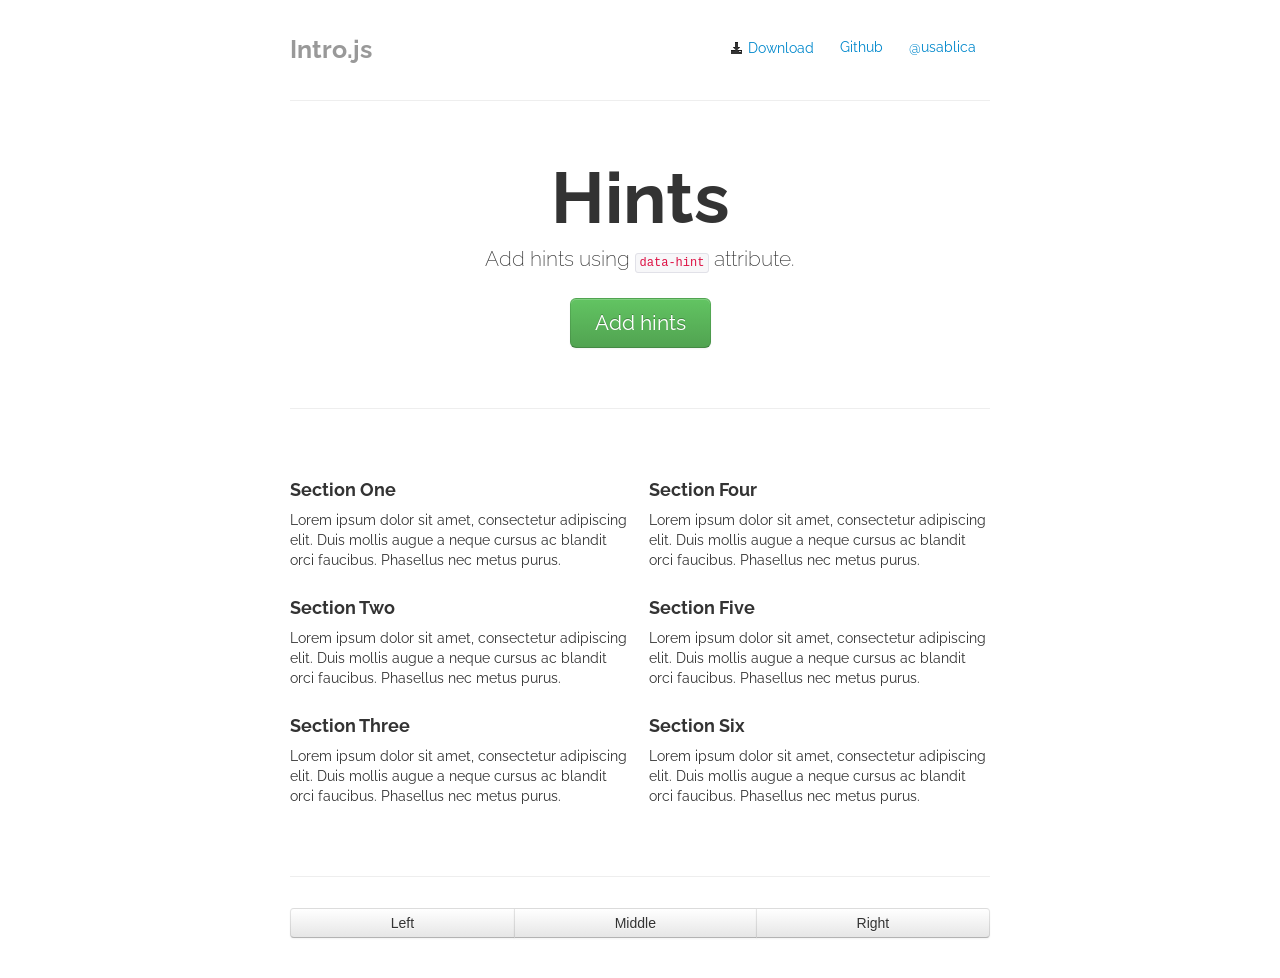
<file: intro.js-2.9.3/example/hint/index.html>
<!DOCTYPE html>
<html lang="en">
  <head>
    <meta charset="utf-8">
    <title>Hints</title>
    <meta name="viewport" content="width=device-width, initial-scale=1.0">
    <meta name="description" content="Intro.js - Better introductions for websites and features with a step-by-step guide for your projects.">
    <meta name="author" content="Afshin Mehrabani (@afshinmeh) in usabli.ca group">

    <!-- styles -->
    <link href="../assets/css/bootstrap.min.css" rel="stylesheet">
    <link href="../assets/css/demo.css" rel="stylesheet">

    <!-- Add IntroJs styles -->
    <link href="../../introjs.css" rel="stylesheet">

    <link href="../assets/css/bootstrap-responsive.min.css" rel="stylesheet">

    <style>
    .btn-group-justified {
      display: -webkit-box;
      display: -ms-flexbox;
      display: flex;
      -webkit-box-orient: horizontal;
      -webkit-box-direction: normal;
      -ms-flex-flow: row nowrap;
      flex-flow: row nowrap;
    }
    .btn-group-justified > * {
      -webkit-box-flex: 1;
      -ms-flex: 1 1 auto;
      flex: 1 1 auto;
    }
    </style>
  </head>

  <body>

    <div class="container-narrow">

      <div class="masthead">
        <ul class="nav nav-pills pull-right" data-hint="Get it, use it." data-position="bottom-left-aligned">
          <li><a href="https://github.com/usablica/intro.js/tags"><i class='icon-black icon-download-alt'></i> Download</a></li>
          <li><a href="https://github.com/usablica/intro.js">Github</a></li>
          <li><a data-hint="Tweet at me" data-position="right" href="https://twitter.com/usablica">@usablica</a></li>
        </ul>
        <h3 class="muted">
          <span data-hint="Nice to meet you" data-position="bottom">Intro.js</span>
        </h3>
      </div>

      <hr>

      <div class="jumbotron">
        <h1 data-hint="This is a tooltip!" data-hintPosition="top-middle" data-position="top-right-aligned">Hints</h1>
        <p class="lead">Add hints using <code>data-hint</code> attribute.</p>
        <a class="btn btn-large btn-success" href="javascript:void(0);" onclick="javascript:introJs().addHints();">Add hints</a>
      </div>

      <hr>

      <div class="row-fluid marketing">
        <div class="span6">
          <h4>Section One</h4>
          <p>Lorem ipsum dolor sit amet, consectetur adipiscing elit. Duis mollis augue a neque cursus ac blandit orci faucibus. Phasellus nec metus purus.</p>

          <h4>Section Two</h4>
          <p>Lorem ipsum dolor sit amet, consectetur adipiscing elit. Duis mollis augue a neque cursus ac blandit orci faucibus. Phasellus nec metus purus.</p>

          <h4>Section Three</h4>
          <p>Lorem ipsum dolor sit amet, consectetur adipiscing elit. Duis mollis augue a neque cursus ac blandit orci faucibus. Phasellus nec metus purus.</p>
          </div>

        <div class="span6">
          <h4>Section Four</h4>
          <p>Lorem ipsum dolor sit amet, consectetur adipiscing elit. Duis mollis augue a neque cursus ac blandit orci faucibus. Phasellus nec metus purus.</p>

          <h4>Section Five</h4>
          <p>Lorem ipsum dolor sit amet, consectetur adipiscing elit. Duis mollis augue a neque cursus ac blandit orci faucibus. Phasellus nec metus purus.</p>

          <h4>Section Six</h4>
          <p>Lorem ipsum dolor sit amet, consectetur adipiscing elit. Duis mollis augue a neque cursus ac blandit orci faucibus. Phasellus nec metus purus.</p>

        </div>
      </div>

      <hr>

      <div class="btn-group btn-group-justified" role="group" aria-label="...">
          <button 
            type="button"
            role="button"
            data-hint="Left align" 
            data-hintPosition="top-middle" 
            data-position="bottom"
            class="btn btn-default">Left</button>
          <button 
            type="button"
            role="button"
            data-hint="Middle align" 
            data-hintPosition="top-middle" 
            data-position="bottom"
            class="btn btn-default">Middle</button>
          <button 
            type="button"
            role="button"
            data-hint="Right align" 
            data-hintPosition="top-middle" 
            data-position="bottom"
            class="btn btn-default">Right</button>
        </div>
    </div>
    <script type="text/javascript" src="../../intro.js"></script>
  </body>
</html>
</file>
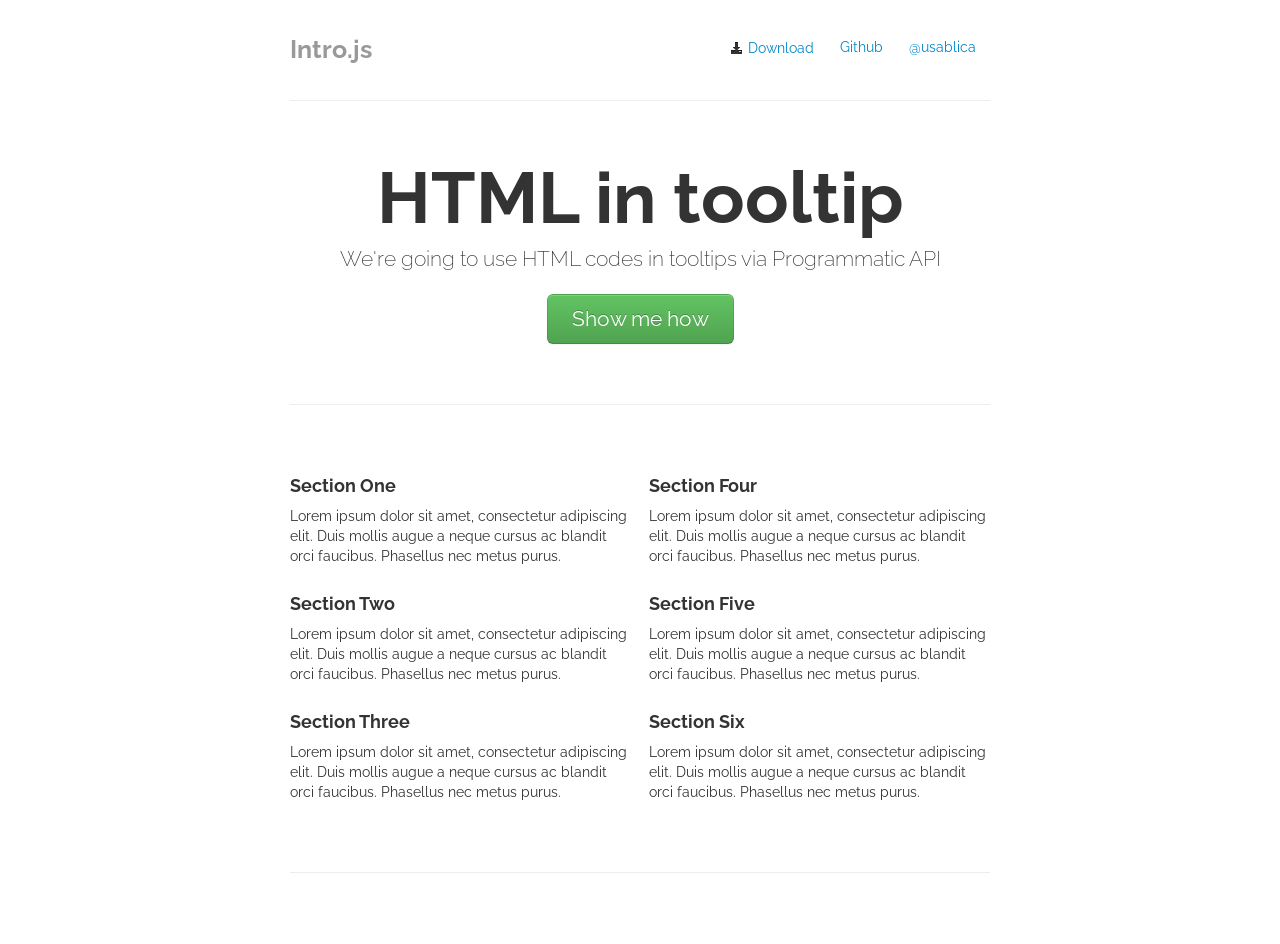
<file: intro.js-2.9.3/example/html-tooltip/index.html>
<!DOCTYPE html>
<html lang="en">
  <head>
    <meta charset="utf-8">
    <title>HTML in tooltip</title>
    <meta name="viewport" content="width=device-width, initial-scale=1.0">
    <meta name="description" content="Intro.js - Better introductions for websites and features with a step-by-step guide for your projects.">
    <meta name="author" content="Afshin Mehrabani (@afshinmeh) in usabli.ca group">

    <!-- styles -->
    <link href="../assets/css/bootstrap.min.css" rel="stylesheet">
    <link href="../assets/css/demo.css" rel="stylesheet">

    <!-- Add IntroJs styles -->
    <link href="../../introjs.css" rel="stylesheet">

    <link href="../assets/css/bootstrap-responsive.min.css" rel="stylesheet">
  </head>

  <body>

    <div class="container-narrow">

      <div class="masthead">
        <ul id="step5" class="nav nav-pills pull-right">
          <li><a href="https://github.com/usablica/intro.js/tags"><i class='icon-black icon-download-alt'></i> Download</a></li>
          <li><a href="https://github.com/usablica/intro.js">Github</a></li>
          <li><a href="https://twitter.com/usablica">@usablica</a></li>
        </ul>
        <h3 class="muted">Intro.js</h3>
      </div>

      <hr>

      <div class="jumbotron">
        <h1 id="step1">HTML in tooltip</h1>
        <p id="step4" class="lead">We're going to use HTML codes in tooltips via Programmatic API</p>
        <a class="btn btn-large btn-success" href="javascript:void(0);" onclick="startIntro();">Show me how</a>
      </div>

      <hr>

      <div class="row-fluid marketing">
        <div id="step2" class="span6">
          <h4>Section One</h4>
          <p>Lorem ipsum dolor sit amet, consectetur adipiscing elit. Duis mollis augue a neque cursus ac blandit orci faucibus. Phasellus nec metus purus.</p>

          <h4>Section Two</h4>
          <p>Lorem ipsum dolor sit amet, consectetur adipiscing elit. Duis mollis augue a neque cursus ac blandit orci faucibus. Phasellus nec metus purus.</p>

          <h4>Section Three</h4>
          <p>Lorem ipsum dolor sit amet, consectetur adipiscing elit. Duis mollis augue a neque cursus ac blandit orci faucibus. Phasellus nec metus purus.</p>
        </div>

        <div id="step3" class="span6">
          <h4>Section Four</h4>
          <p>Lorem ipsum dolor sit amet, consectetur adipiscing elit. Duis mollis augue a neque cursus ac blandit orci faucibus. Phasellus nec metus purus.</p>


          <h4>Section Five</h4>
          <p>Lorem ipsum dolor sit amet, consectetur adipiscing elit. Duis mollis augue a neque cursus ac blandit orci faucibus. Phasellus nec metus purus.</p>

          <h4>Section Six</h4>
          <p>Lorem ipsum dolor sit amet, consectetur adipiscing elit. Duis mollis augue a neque cursus ac blandit orci faucibus. Phasellus nec metus purus.</p>
        </div>
      </div>

      <hr>

    </div>
    <script type="text/javascript" src="../../intro.js"></script>
    <script type="text/javascript">
      function startIntro(){
        var intro = introJs();
          intro.setOptions({
            steps: [
              {
                element: '#step1',
                intro: "This is a <b>bold</b> tooltip."
              },
              {
                element: '#step2',
                intro: "Ok, <i>wasn't</i> that fun?",
                position: 'right'
              },
              {
                element: '#step3',
                intro: 'More features, more <span style="color: red;">f</span><span style="color: green;">u</span><span style="color: blue;">n</span>.',
                position: 'left'
              },
              {
                element: '#step4',
                intro: "<span style='font-family: Tahoma'>Another step with new font!</span>",
                position: 'bottom'
              },
              {
                element: '#step5',
                intro: '<strong>Get</strong> it, <strong>use</strong> it.'
              }
            ]
          });

          intro.start();
      }
    </script>
  </body>
</html>
</file>
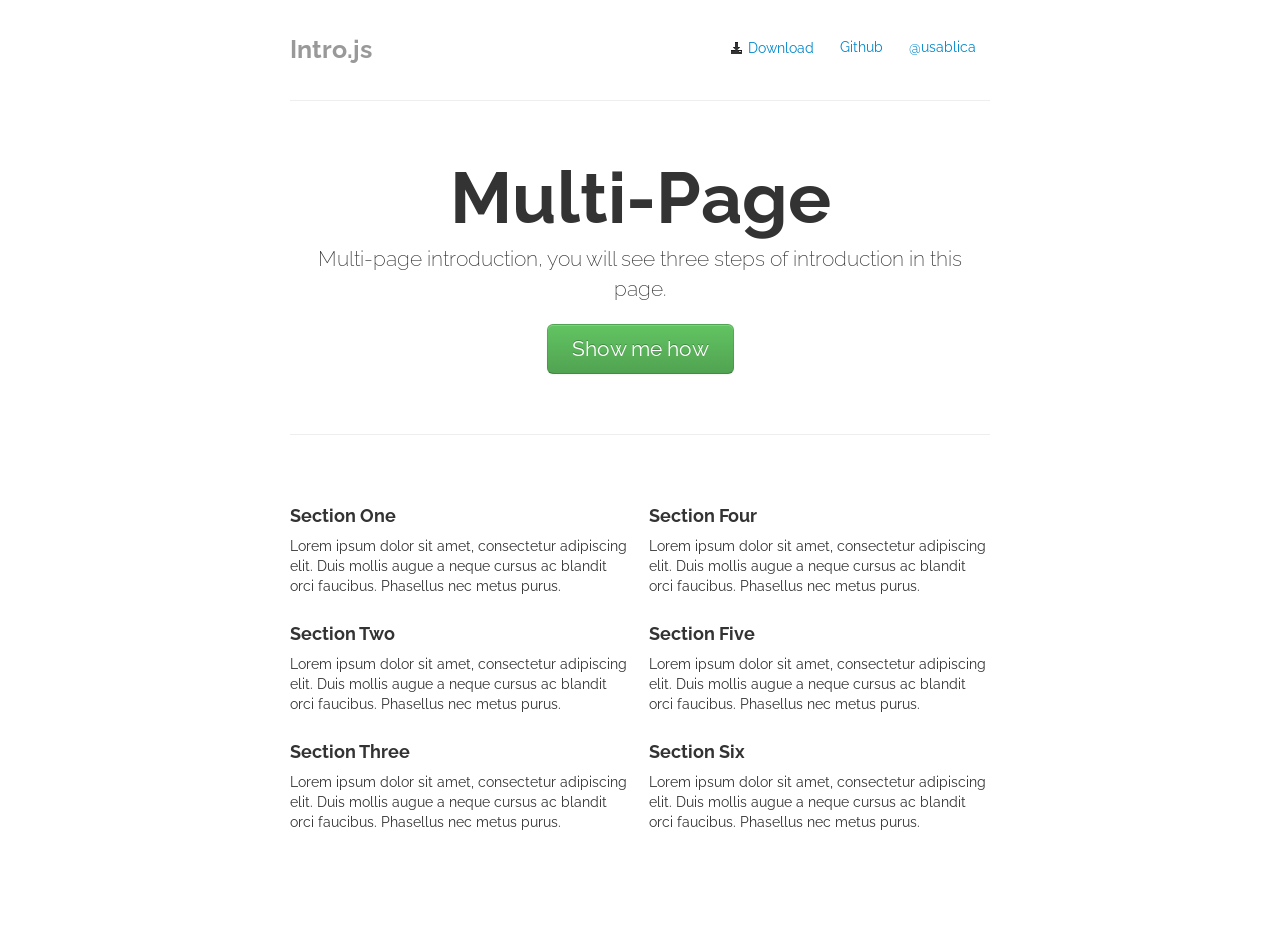
<file: intro.js-2.9.3/example/multi-page/index.html>
<!DOCTYPE html>
<html lang="en">
  <head>
    <meta charset="utf-8">
    <title>Multi-page introduction, Page 1</title>
    <meta name="viewport" content="width=device-width, initial-scale=1.0">
    <meta name="description" content="Intro.js - Better introductions for websites and features with a step-by-step guide for your projects.">
    <meta name="author" content="Afshin Mehrabani (@afshinmeh) in usabli.ca group">

    <!-- styles -->
    <link href="../assets/css/bootstrap.min.css" rel="stylesheet">
    <link href="../assets/css/demo.css" rel="stylesheet">

    <!-- Add IntroJs styles -->
    <link href="../../introjs.css" rel="stylesheet">
    <link href="../assets/css/bootstrap-responsive.min.css" rel="stylesheet">
  </head>

  <body>
    <div class="container-narrow">
      <div class="masthead">
        <ul class="nav nav-pills pull-right">
          <li><a href="https://github.com/usablica/intro.js/tags"><i class='icon-black icon-download-alt'></i> Download</a></li>
          <li><a href="https://github.com/usablica/intro.js">Github</a></li>
          <li><a href="https://twitter.com/usablica">@usablica</a></li>
        </ul>
        <h3 class="muted">Intro.js</h3>
      </div>

      <hr>

      <div class="jumbotron">
        <h1 data-step="1" data-intro="This is a tooltip!">Multi-Page</span></h1>
        <p class="lead">Multi-page introduction, you will see three steps of introduction in this page.</p>
        <a id="startButton" class="btn btn-large btn-success" href="javascript:void(0);">Show me how</a>
      </div>

      <hr>

      <div class="row-fluid marketing">
        <div class="span6" data-step="2" data-intro="Ok, wasn't that fun?" data-position='right'>
          <h4>Section One</h4>
          <p>Lorem ipsum dolor sit amet, consectetur adipiscing elit. Duis mollis augue a neque cursus ac blandit orci faucibus. Phasellus nec metus purus.</p>

          <h4>Section Two</h4>
          <p>Lorem ipsum dolor sit amet, consectetur adipiscing elit. Duis mollis augue a neque cursus ac blandit orci faucibus. Phasellus nec metus purus.</p>

          <h4>Section Three</h4>
          <p>Lorem ipsum dolor sit amet, consectetur adipiscing elit. Duis mollis augue a neque cursus ac blandit orci faucibus. Phasellus nec metus purus.</p>
          </div>

        <div class="span6" data-step="3" data-intro="More features, more fun."  data-position='left'>
          <h4>Section Four</h4>
          <p>Lorem ipsum dolor sit amet, consectetur adipiscing elit. Duis mollis augue a neque cursus ac blandit orci faucibus. Phasellus nec metus purus.</p>

          <h4>Section Five</h4>
          <p>Lorem ipsum dolor sit amet, consectetur adipiscing elit. Duis mollis augue a neque cursus ac blandit orci faucibus. Phasellus nec metus purus.</p>
          <h4>Section Six</h4>
          <p>Lorem ipsum dolor sit amet, consectetur adipiscing elit. Duis mollis augue a neque cursus ac blandit orci faucibus. Phasellus nec metus purus.</p>
        </div>
      </div>

    </div>
    <script type="text/javascript" src="../../intro.js"></script>
    <script type="text/javascript">
      document.getElementById('startButton').onclick = function() {
        introJs().setOption('doneLabel', 'Next page').start().oncomplete(function() {
          window.location.href = 'second.html?multipage=true';
        });
      };
    </script>
  </body>
</html>
</file>
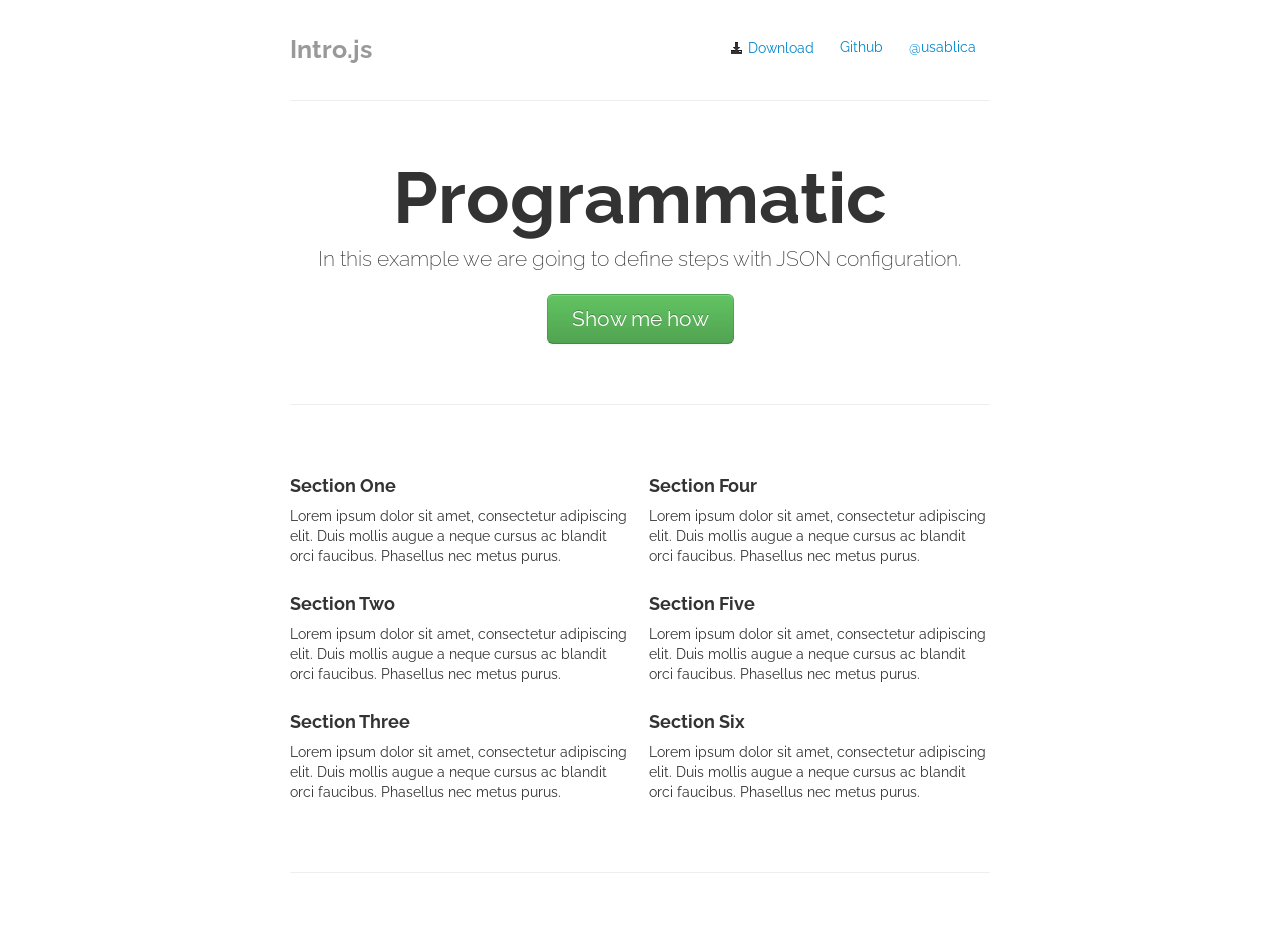
<file: intro.js-2.9.3/example/programmatic/index.html>
<!DOCTYPE html>
<html lang="en">
  <head>
    <meta charset="utf-8">
    <title>Defining with JSON configuration</title>
    <meta name="viewport" content="width=device-width, initial-scale=1.0">
    <meta name="description" content="Intro.js - Better introductions for websites and features with a step-by-step guide for your projects.">
    <meta name="author" content="Afshin Mehrabani (@afshinmeh) in usabli.ca group">

    <!-- styles -->
    <link href="../assets/css/bootstrap.min.css" rel="stylesheet">
    <link href="../assets/css/demo.css" rel="stylesheet">

    <!-- Add IntroJs styles -->
    <link href="../../introjs.css" rel="stylesheet">

    <link href="../assets/css/bootstrap-responsive.min.css" rel="stylesheet">
  </head>

  <body>

    <div class="container-narrow">

      <div class="masthead">
        <ul id="step5" class="nav nav-pills pull-right">
          <li><a href="https://github.com/usablica/intro.js/tags"><i class='icon-black icon-download-alt'></i> Download</a></li>
          <li><a href="https://github.com/usablica/intro.js">Github</a></li>
          <li><a href="https://twitter.com/usablica">@usablica</a></li>
        </ul>
        <h3 class="muted">Intro.js</h3>
      </div>

      <hr>

      <div class="jumbotron">
        <h1 id="step1">Programmatic</h1>
        <p id="step4" class="lead">In this example we are going to define steps with JSON configuration.</p>
        <a class="btn btn-large btn-success" href="javascript:void(0);" onclick="startIntro();">Show me how</a>
      </div>

      <hr>

      <div class="row-fluid marketing">
        <div id="step2" class="span6">
          <h4>Section One</h4>
          <p>Lorem ipsum dolor sit amet, consectetur adipiscing elit. Duis mollis augue a neque cursus ac blandit orci faucibus. Phasellus nec metus purus.</p>

          <h4>Section Two</h4>
          <p>Lorem ipsum dolor sit amet, consectetur adipiscing elit. Duis mollis augue a neque cursus ac blandit orci faucibus. Phasellus nec metus purus.</p>

          <h4>Section Three</h4>
          <p>Lorem ipsum dolor sit amet, consectetur adipiscing elit. Duis mollis augue a neque cursus ac blandit orci faucibus. Phasellus nec metus purus.</p>
        </div>

        <div id="step3" class="span6">
          <h4>Section Four</h4>
          <p>Lorem ipsum dolor sit amet, consectetur adipiscing elit. Duis mollis augue a neque cursus ac blandit orci faucibus. Phasellus nec metus purus.</p>


          <h4>Section Five</h4>
          <p>Lorem ipsum dolor sit amet, consectetur adipiscing elit. Duis mollis augue a neque cursus ac blandit orci faucibus. Phasellus nec metus purus.</p>

          <h4>Section Six</h4>
          <p>Lorem ipsum dolor sit amet, consectetur adipiscing elit. Duis mollis augue a neque cursus ac blandit orci faucibus. Phasellus nec metus purus.</p>
        </div>
      </div>

      <hr>

    </div>
    <script type="text/javascript" src="../../intro.js"></script>
    <script type="text/javascript">
      function startIntro(){
        var intro = introJs();
          intro.setOptions({
            steps: [
              { 
                intro: "Hello world!"
              },
              {
                element: document.querySelector('#step1'),
                intro: "This is a tooltip."
              },
              {
                element: document.querySelectorAll('#step2')[0],
                intro: "Ok, wasn't that fun?",
                position: 'right'
              },
              {
                element: '#step3',
                intro: 'More features, more fun.',
                position: 'left'
              },
              {
                element: '#step4',
                intro: "Another step.",
                position: 'bottom'
              },
              {
                element: '#step5',
                intro: 'Get it, use it.'
              }
            ]
          });

          intro.start();
      }
    </script>
  </body>
</html>
</file>
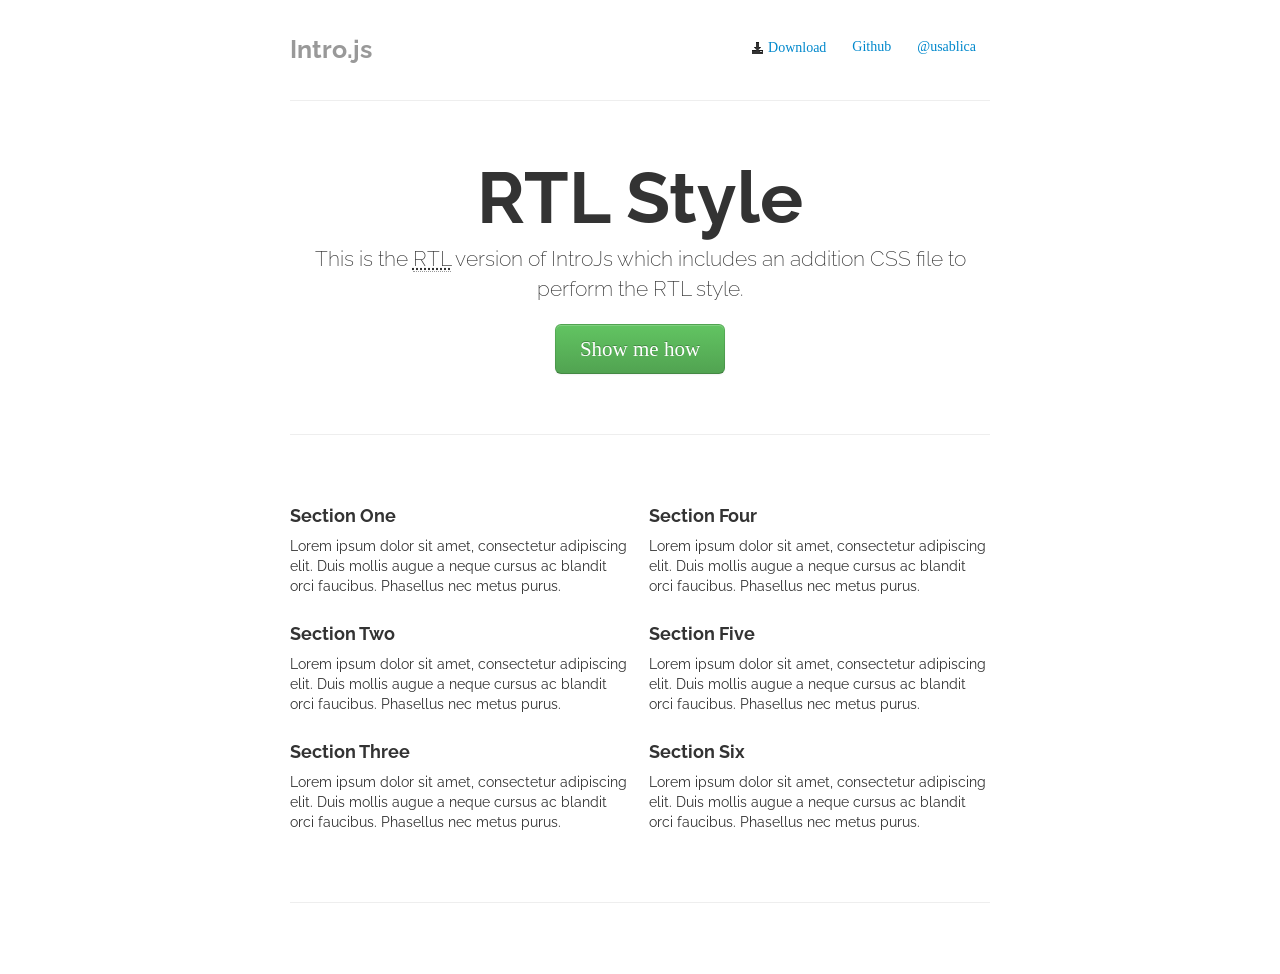
<file: intro.js-2.9.3/example/RTL/index.html>
<!DOCTYPE html>
<html lang="en">
  <head>
    <meta charset="utf-8">
    <title>Handling "Right To Left" languages</title>
    <meta name="viewport" content="width=device-width, initial-scale=1.0">
    <meta name="description" content="Intro.js - Better introductions for websites and features with a step-by-step guide for your projects.">
    <meta name="author" content="Afshin Mehrabani (@afshinmeh) in usabli.ca group">

    <!-- styles -->
    <link href="../assets/css/bootstrap.min.css" rel="stylesheet">
    <link href="../assets/css/demo.css" rel="stylesheet">

    <!-- Add IntroJs styles -->
    <link href="../../introjs.css" rel="stylesheet">
    <!-- Add IntroJs RTL styles -->
    <link href="../../introjs-rtl.css" rel="stylesheet">

    <link href="../assets/css/bootstrap-responsive.min.css" rel="stylesheet">

    <style type="text/css"> 
      a, .introjs-tooltiptext {
        font-family: 'tahoma' !important;
      }
    </style>

  </head>

  <body>

    <div class="container-narrow">

      <div class="masthead">
        <ul class="nav nav-pills pull-right" data-step="5" data-intro="دانلود کن">
          <li><a href="https://github.com/usablica/intro.js/tags"><i class='icon-black icon-download-alt'></i> Download</a></li>
          <li><a href="https://github.com/usablica/intro.js">Github</a></li>
          <li><a href="https://twitter.com/usablica">@usablica</a></li>
        </ul>
        <h3 class="muted">Intro.js</h3>
      </div>

      <hr>

      <div class="jumbotron">
        <h1 data-step="1" data-intro="متن توضیح">RTL Style</h1>
        <p class="lead" data-step="4" data-intro="یک مرحله دیگه">This is the <abbr lang="en" title="Right To Left">RTL</abbr> version of IntroJs which includes an addition CSS file to perform the RTL style.</p>
        <a class="btn btn-large btn-success" href="javascript:void(0);" onclick="javascript:introJs().setOptions({ 'nextLabel': 'بعد', 'prevLabel': 'قبل', 'skipLabel': 'خروج', 'doneLabel': 'اتمام' }).start();">Show me how</a>
      </div>

      <hr>

      <div class="row-fluid marketing">
        <div class="span6" data-step="2" data-intro="باحال نیست؟" data-position='right'>
          <h4>Section One</h4>
          <p>Lorem ipsum dolor sit amet, consectetur adipiscing elit. Duis mollis augue a neque cursus ac blandit orci faucibus. Phasellus nec metus purus.</p>

          <h4>Section Two</h4>
          <p>Lorem ipsum dolor sit amet, consectetur adipiscing elit. Duis mollis augue a neque cursus ac blandit orci faucibus. Phasellus nec metus purus.</p>

          <h4>Section Three</h4>
          <p>Lorem ipsum dolor sit amet, consectetur adipiscing elit. Duis mollis augue a neque cursus ac blandit orci faucibus. Phasellus nec metus purus.</p>
        </div>

        <div class="span6" data-step="3" data-intro="امکانات بیشتر"  data-position='left'>
          <h4>Section Four</h4>
          <p>Lorem ipsum dolor sit amet, consectetur adipiscing elit. Duis mollis augue a neque cursus ac blandit orci faucibus. Phasellus nec metus purus.</p>

          <h4>Section Five</h4>
          <p>Lorem ipsum dolor sit amet, consectetur adipiscing elit. Duis mollis augue a neque cursus ac blandit orci faucibus. Phasellus nec metus purus.</p>

          <h4>Section Six</h4>
          <p>Lorem ipsum dolor sit amet, consectetur adipiscing elit. Duis mollis augue a neque cursus ac blandit orci faucibus. Phasellus nec metus purus.</p>

        </div>
      </div>

      <hr>
    </div>
    <script type="text/javascript" src="../../intro.js"></script>
  </body>
</html>
</file>
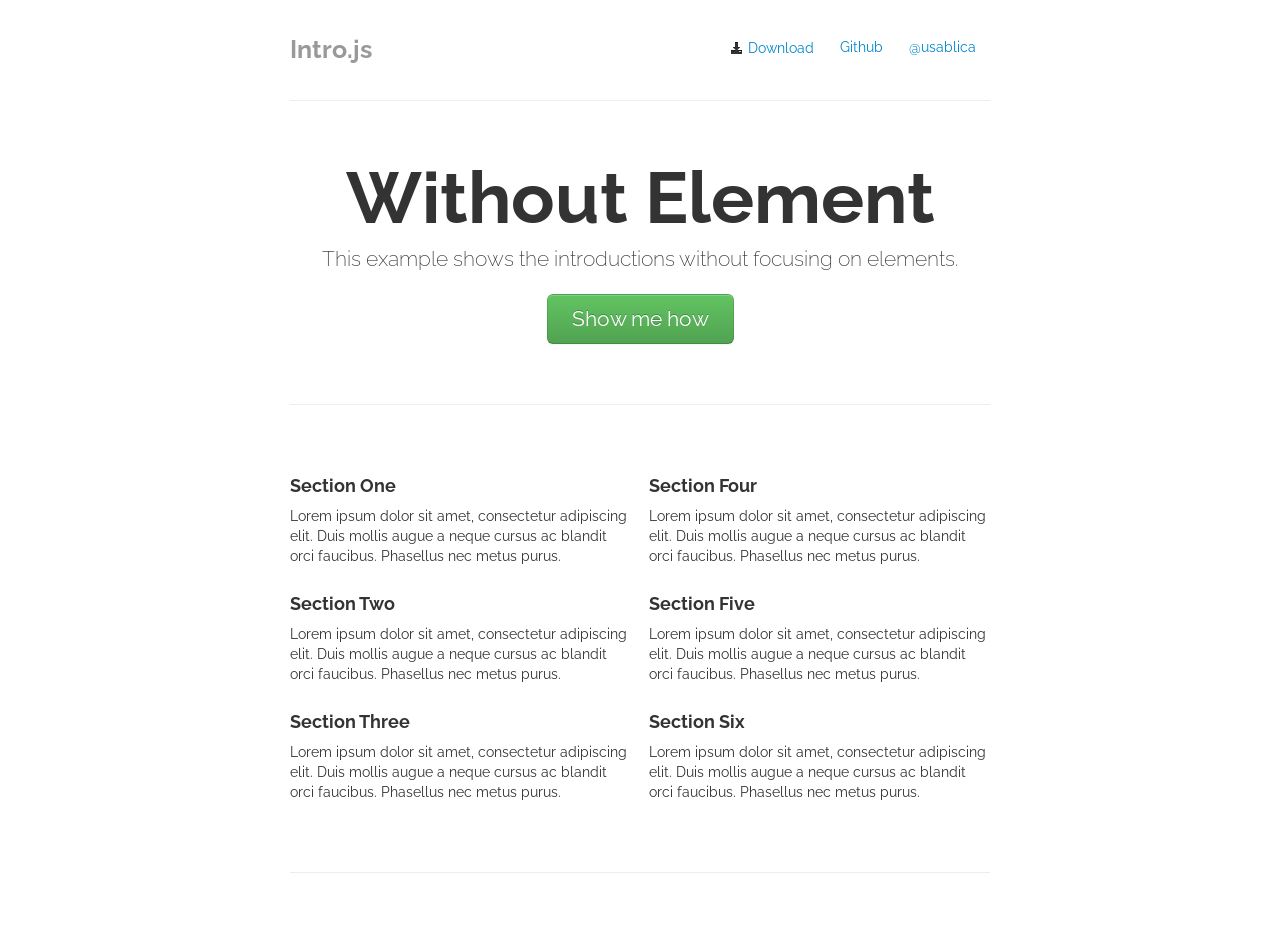
<file: intro.js-2.9.3/example/withoutElement/index.html>
<!DOCTYPE html>
<html lang="en">
  <head>
    <meta charset="utf-8">
    <title>Intro without focusing on elements</title>
    <meta name="viewport" content="width=device-width, initial-scale=1.0">
    <meta name="description" content="Intro.js - Better introductions for websites and features with a step-by-step guide for your projects.">
    <meta name="author" content="Afshin Mehrabani (@afshinmeh) in usabli.ca group">

    <!-- styles -->
    <link href="../assets/css/bootstrap.min.css" rel="stylesheet">
    <link href="../assets/css/demo.css" rel="stylesheet">

    <!-- Add IntroJs styles -->
    <link href="../../introjs.css" rel="stylesheet">

    <link href="../assets/css/bootstrap-responsive.min.css" rel="stylesheet">
  </head>

  <body>

    <div class="container-narrow">

      <div class="masthead">
        <ul id="step5" class="nav nav-pills pull-right">
          <li><a href="https://github.com/usablica/intro.js/tags"><i class='icon-black icon-download-alt'></i> Download</a></li>
          <li><a href="https://github.com/usablica/intro.js">Github</a></li>
          <li><a href="https://twitter.com/usablica">@usablica</a></li>
        </ul>
        <h3 class="muted">Intro.js</h3>
      </div>

      <hr>

      <div class="jumbotron">
        <h1 id="step1">Without Element</h1>
        <p id="step4" class="lead">This example shows the introductions without focusing on elements.</p>
        <a class="btn btn-large btn-success" href="javascript:void(0);" onclick="startIntro();">Show me how</a>
      </div>

      <hr>

      <div class="row-fluid marketing">
        <div id="step2" class="span6">
          <h4>Section One</h4>
          <p>Lorem ipsum dolor sit amet, consectetur adipiscing elit. Duis mollis augue a neque cursus ac blandit orci faucibus. Phasellus nec metus purus.</p>

          <h4>Section Two</h4>
          <p>Lorem ipsum dolor sit amet, consectetur adipiscing elit. Duis mollis augue a neque cursus ac blandit orci faucibus. Phasellus nec metus purus.</p>

          <h4>Section Three</h4>
          <p>Lorem ipsum dolor sit amet, consectetur adipiscing elit. Duis mollis augue a neque cursus ac blandit orci faucibus. Phasellus nec metus purus.</p>
        </div>

        <div id="step3" class="span6">
          <h4>Section Four</h4>
          <p>Lorem ipsum dolor sit amet, consectetur adipiscing elit. Duis mollis augue a neque cursus ac blandit orci faucibus. Phasellus nec metus purus.</p>


          <h4>Section Five</h4>
          <p>Lorem ipsum dolor sit amet, consectetur adipiscing elit. Duis mollis augue a neque cursus ac blandit orci faucibus. Phasellus nec metus purus.</p>

          <h4>Section Six</h4>
          <p>Lorem ipsum dolor sit amet, consectetur adipiscing elit. Duis mollis augue a neque cursus ac blandit orci faucibus. Phasellus nec metus purus.</p>
        </div>
      </div>

      <hr>

    </div>
    <script type="text/javascript" src="../../intro.js"></script>
    <script type="text/javascript">
      function startIntro(){
        var intro = introJs();
          intro.setOptions({
            steps: [
              { 
                intro: "Hello world!"
              },
              { 
                intro: "You <b>don't need</b> to define element to focus, this is a floating tooltip."
              },
              {
                element: document.querySelector('#step1'),
                intro: "This is a tooltip."
              },
              {
                element: document.querySelectorAll('#step2')[0],
                intro: "Ok, wasn't that fun?",
                position: 'right'
              },
              {
                element: '#step3',
                intro: 'More features, more fun.',
                position: 'left'
              },
              {
                element: '#step4',
                intro: "Another step.",
                position: 'bottom'
              },
              {
                element: '#step5',
                intro: 'Get it, use it.'
              }
            ]
          });

          intro.start();
      }
    </script>
  </body>
</html>
</file>
<file: introjs.css>
.introjs-overlay {
  position: absolute;
  box-sizing: content-box;
  z-index: 999999;
  background-color: #000;
  opacity: 0;
  background: -moz-radial-gradient(center,ellipse farthest-corner,rgba(0,0,0,0.4) 0,rgba(0,0,0,0.9) 100%);
  background: -webkit-gradient(radial,center center,0px,center center,100%,color-stop(0%,rgba(0,0,0,0.4)),color-stop(100%,rgba(0,0,0,0.9)));
  background: -webkit-radial-gradient(center,ellipse farthest-corner,rgba(0,0,0,0.4) 0,rgba(0,0,0,0.9) 100%);
  background: -o-radial-gradient(center,ellipse farthest-corner,rgba(0,0,0,0.4) 0,rgba(0,0,0,0.9) 100%);
  background: -ms-radial-gradient(center,ellipse farthest-corner,rgba(0,0,0,0.4) 0,rgba(0,0,0,0.9) 100%);
  background: radial-gradient(center,ellipse farthest-corner,rgba(0,0,0,0.4) 0,rgba(0,0,0,0.9) 100%);
  filter: "progid:DXImageTransform.Microsoft.gradient(startColorstr='#66000000',endColorstr='#e6000000',GradientType=1)";
  -ms-filter: "progid:DXImageTransform.Microsoft.Alpha(Opacity=50)";
  filter: alpha(opacity=50);
  -webkit-transition: all 0.3s ease-out;
     -moz-transition: all 0.3s ease-out;
      -ms-transition: all 0.3s ease-out;
       -o-transition: all 0.3s ease-out;
          transition: all 0.3s ease-out;
}

.introjs-fixParent {
  z-index: auto !important;
  opacity: 1.0 !important;
  -webkit-transform: none !important;
     -moz-transform: none !important;
      -ms-transform: none !important;
       -o-transform: none !important;
          transform: none !important;
}

.introjs-showElement,
tr.introjs-showElement > td,
tr.introjs-showElement > th {
  z-index: 9999999 !important;
}

.introjs-disableInteraction {
  z-index: 99999999 !important;
  position: absolute;
  background-color: white;
  opacity: 0;
  filter: alpha(opacity=0);
}

.introjs-relativePosition,
tr.introjs-showElement > td,
tr.introjs-showElement > th {
  position: relative;
}

.introjs-helperLayer {
  box-sizing: content-box;
  position: absolute;
  z-index: 9999998;
  background-color: #FFF;
  background-color: rgba(255,255,255,.9);
  border: 1px solid #777;
  border: 1px solid rgba(0,0,0,.5);
  border-radius: 4px;
  box-shadow: 0 2px 15px rgba(0,0,0,.4);
  -webkit-transition: all 0.3s ease-out;
     -moz-transition: all 0.3s ease-out;
      -ms-transition: all 0.3s ease-out;
       -o-transition: all 0.3s ease-out;
          transition: all 0.3s ease-out;
}

.introjs-tooltipReferenceLayer {
  box-sizing: content-box;
  position: absolute;
  visibility: hidden;
  z-index: 100000000;
  background-color: transparent;
  -webkit-transition: all 0.3s ease-out;
     -moz-transition: all 0.3s ease-out;
      -ms-transition: all 0.3s ease-out;
       -o-transition: all 0.3s ease-out;
          transition: all 0.3s ease-out;
}

.introjs-helperLayer *,
.introjs-helperLayer *:before,
.introjs-helperLayer *:after {
  -webkit-box-sizing: content-box;
     -moz-box-sizing: content-box;
      -ms-box-sizing: content-box;
       -o-box-sizing: content-box;
          box-sizing: content-box;
}

.introjs-helperNumberLayer {
  box-sizing: content-box;
  position: absolute;
  visibility: visible;
  top: -16px;
  left: -16px;
  z-index: 9999999999 !important;
  padding: 2px;
  font-family: Arial, verdana, tahoma;
  font-size: 13px;
  font-weight: bold;
  color: white;
  text-align: center;
  text-shadow: 1px 1px 1px rgba(0,0,0,.3);
  background: #ff3019; /* Old browsers */
  background: -webkit-linear-gradient(top, #ff3019 0%, #cf0404 100%); /* Chrome10+,Safari5.1+ */
  background: -webkit-gradient(linear, left top, left bottom, color-stop(0%, #ff3019), color-stop(100%, #cf0404)); /* Chrome,Safari4+ */
  background:    -moz-linear-gradient(top, #ff3019 0%, #cf0404 100%); /* FF3.6+ */
  background:     -ms-linear-gradient(top, #ff3019 0%, #cf0404 100%); /* IE10+ */
  background:      -o-linear-gradient(top, #ff3019 0%, #cf0404 100%); /* Opera 11.10+ */
  background:         linear-gradient(to bottom, #ff3019 0%, #cf0404 100%);  /* W3C */
  width: 20px;
  height:20px;
  line-height: 20px;
  border: 3px solid white;
  border-radius: 50%;
  filter: "progid:DXImageTransform.Microsoft.gradient(startColorstr='#ff3019', endColorstr='#cf0404', GradientType=0)"; /* IE6-9 */
  filter: "progid:DXImageTransform.Microsoft.Shadow(direction=135, strength=2, color=ff0000)"; /* IE10 text shadows */
  box-shadow: 0 2px 5px rgba(0,0,0,.4);
}

.introjs-arrow {
  border: 5px solid transparent;
  content:'';
  position: absolute;
}
.introjs-arrow.top {
  top: -10px;
  border-bottom-color:white;
}
.introjs-arrow.top-right {
  top: -10px;
  right: 10px;
  border-bottom-color:white;
}
.introjs-arrow.top-middle {
  top: -10px;
  left: 50%;
  margin-left: -5px;
  border-bottom-color:white;
}
.introjs-arrow.right {
  right: -10px;
  top: 10px;
  border-left-color:white;
}
.introjs-arrow.right-bottom {
  bottom:10px;
  right: -10px;
  border-left-color:white;
}
.introjs-arrow.bottom {
  bottom: -10px;
  border-top-color:white;
}
.introjs-arrow.bottom-right {
  bottom: -10px;
  right: 10px;
  border-top-color:white;
}
.introjs-arrow.bottom-middle {
  bottom: -10px;
  left: 50%;
  margin-left: -5px;
  border-top-color:white;
}
.introjs-arrow.left {
  left: -10px;
  top: 10px;
  border-right-color:white;
}
.introjs-arrow.left-bottom {
  left: -10px;
  bottom:10px;
  border-right-color:white;
}

.introjs-tooltip {
  box-sizing: content-box;
  position: absolute;
  visibility: visible;
  padding: 10px;
  background-color: white;
  min-width: 200px;
  max-width: 300px;
  border-radius: 3px;
  box-shadow: 0 1px 10px rgba(0,0,0,.4);
  -webkit-transition: opacity 0.1s ease-out;
     -moz-transition: opacity 0.1s ease-out;
      -ms-transition: opacity 0.1s ease-out;
       -o-transition: opacity 0.1s ease-out;
          transition: opacity 0.1s ease-out;
}

.introjs-tooltipbuttons {
  text-align: right;
  white-space: nowrap;
}

/*
 Buttons style by http://nicolasgallagher.com/lab/css3-github-buttons/
 Changed by Afshin Mehrabani
*/
.introjs-button {
  box-sizing: content-box;
  position: relative;
  overflow: visible;
  display: inline-block;
  padding: 0.3em 0.8em;
  border: 1px solid #d4d4d4;
  margin: 0;
  text-decoration: none;
  text-shadow: 1px 1px 0 #fff;
  font: 11px/normal sans-serif;
  color: #333;
  white-space: nowrap;
  cursor: pointer;
  outline: none;
  background-color: #ececec;
  background-image: -webkit-gradient(linear, 0 0, 0 100%, from(#f4f4f4), to(#ececec));
  background-image: -moz-linear-gradient(#f4f4f4, #ececec);
  background-image: -o-linear-gradient(#f4f4f4, #ececec);
  background-image: linear-gradient(#f4f4f4, #ececec);
  -webkit-background-clip: padding;
  -moz-background-clip: padding;
  -o-background-clip: padding-box;
  /*background-clip: padding-box;*/ /* commented out due to Opera 11.10 bug */
  -webkit-border-radius: 0.2em;
  -moz-border-radius: 0.2em;
  border-radius: 0.2em;
  /* IE hacks */
  zoom: 1;
  *display: inline;
  margin-top: 10px;
}

.introjs-button:hover {
  border-color: #bcbcbc;
  text-decoration: none;
  box-shadow: 0px 1px 1px #e3e3e3;
}

.introjs-button:focus,
.introjs-button:active {
  background-image: -webkit-gradient(linear, 0 0, 0 100%, from(#ececec), to(#f4f4f4));
  background-image: -moz-linear-gradient(#ececec, #f4f4f4);
  background-image: -o-linear-gradient(#ececec, #f4f4f4);
  background-image: linear-gradient(#ececec, #f4f4f4);
}

/* overrides extra padding on button elements in Firefox */
.introjs-button::-moz-focus-inner {
  padding: 0;
  border: 0;
}

.introjs-skipbutton {
  box-sizing: content-box;
  margin-right: 5px;
  color: #7a7a7a;
}

.introjs-prevbutton {
  -webkit-border-radius: 0.2em 0 0 0.2em;
  -moz-border-radius: 0.2em 0 0 0.2em;
  border-radius: 0.2em 0 0 0.2em;
  border-right: none;
}

.introjs-prevbutton.introjs-fullbutton {
  border: 1px solid #d4d4d4;
  -webkit-border-radius: 0.2em;
  -moz-border-radius: 0.2em;
  border-radius: 0.2em;
}

.introjs-nextbutton {
  -webkit-border-radius: 0 0.2em 0.2em 0;
  -moz-border-radius: 0 0.2em 0.2em 0;
  border-radius: 0 0.2em 0.2em 0;
}

.introjs-nextbutton.introjs-fullbutton {
  -webkit-border-radius: 0.2em;
  -moz-border-radius: 0.2em;
  border-radius: 0.2em;
}

.introjs-disabled, .introjs-disabled:hover, .introjs-disabled:focus {
  color: #9a9a9a;
  border-color: #d4d4d4;
  box-shadow: none;
  cursor: default;
  background-color: #f4f4f4;
  background-image: none;
  text-decoration: none;
}

.introjs-hidden {
     display: none;
}

.introjs-bullets {
  text-align: center;
}
.introjs-bullets ul {
  box-sizing: content-box;
  clear: both;
  margin: 15px auto 0;
  padding: 0;
  display: inline-block;
}
.introjs-bullets ul li {
  box-sizing: content-box;
  list-style: none;
  float: left;
  margin: 0 2px;
}
.introjs-bullets ul li a {
  box-sizing: content-box;
  display: block;
  width: 6px;
  height: 6px;
  background: #ccc;
  border-radius: 10px;
  -moz-border-radius: 10px;
  -webkit-border-radius: 10px;
  text-decoration: none;
  cursor: pointer;
}
.introjs-bullets ul li a:hover {
  background: #999;
}
.introjs-bullets ul li a.active {
  background: #999;
}

.introjs-progress {
  box-sizing: content-box;
  overflow: hidden;
  height: 10px;
  margin: 10px 0 5px 0;
  border-radius: 4px;
  background-color: #ecf0f1
}
.introjs-progressbar {
  box-sizing: content-box;
  float: left;
  width: 0%;
  height: 100%;
  font-size: 10px;
  line-height: 10px;
  text-align: center;
  background-color: #08c;
}

.introjsFloatingElement {
  position: absolute;
  height: 0;
  width: 0;
  left: 50%;
  top: 50%;
}

.introjs-fixedTooltip {
  position: fixed;
}

.introjs-hint {
  box-sizing: content-box;
  position: absolute;
  background: transparent;
  width: 20px;
  height: 15px;
  cursor: pointer;
}
.introjs-hint:focus {
    border: 0;
    outline: 0;
}
.introjs-hidehint {
  display: none;
}

.introjs-fixedhint {
  position: fixed;
}

.introjs-hint:hover > .introjs-hint-pulse {
  border: 5px solid rgba(60, 60, 60, 0.57);
}

.introjs-hint-pulse {
  box-sizing: content-box;
  width: 10px;
  height: 10px;
  border: 5px solid rgba(60, 60, 60, 0.27);
  -webkit-border-radius: 30px;
  -moz-border-radius: 30px;
  border-radius: 30px;
  background-color: rgba(136, 136, 136, 0.24);
  z-index: 10;
  position: absolute;
  -webkit-transition: all 0.2s ease-out;
     -moz-transition: all 0.2s ease-out;
      -ms-transition: all 0.2s ease-out;
       -o-transition: all 0.2s ease-out;
          transition: all 0.2s ease-out;
}
.introjs-hint-no-anim .introjs-hint-dot {
  -webkit-animation: none;
  -moz-animation: none;
  animation: none;
}
.introjs-hint-dot {
  box-sizing: content-box;
  border: 10px solid rgba(146, 146, 146, 0.36);
  background: transparent;
  -webkit-border-radius: 60px;
  -moz-border-radius: 60px;
  border-radius: 60px;
  height: 50px;
  width: 50px;
  -webkit-animation: introjspulse 3s ease-out;
  -moz-animation: introjspulse 3s ease-out;
  animation: introjspulse 3s ease-out;
  -webkit-animation-iteration-count: infinite;
  -moz-animation-iteration-count: infinite;
  animation-iteration-count: infinite;
  position: absolute;
  top: -25px;
  left: -25px;
  z-index: 1;
  opacity: 0;
}

@-webkit-keyframes introjspulse {
    0% {
        -webkit-transform: scale(0);
        opacity: 0.0;
    }
    25% {
        -webkit-transform: scale(0);
        opacity: 0.1;
    }
    50% {
        -webkit-transform: scale(0.1);
        opacity: 0.3;
    }
    75% {
        -webkit-transform: scale(0.5);
        opacity: 0.5;
    }
    100% {
        -webkit-transform: scale(1);
        opacity: 0.0;
    }
}

@-moz-keyframes introjspulse {
    0% {
        -moz-transform: scale(0);
        opacity: 0.0;
    }
    25% {
        -moz-transform: scale(0);
        opacity: 0.1;
    }
    50% {
        -moz-transform: scale(0.1);
        opacity: 0.3;
    }
    75% {
        -moz-transform: scale(0.5);
        opacity: 0.5;
    }
    100% {
        -moz-transform: scale(1);
        opacity: 0.0;
    }
}

@keyframes introjspulse {
    0% {
        transform: scale(0);
        opacity: 0.0;
    }
    25% {
        transform: scale(0);
        opacity: 0.1;
    }
    50% {
        transform: scale(0.1);
        opacity: 0.3;
    }
    75% {
        transform: scale(0.5);
        opacity: 0.5;
    }
    100% {
        transform: scale(1);
        opacity: 0.0;
    }
}
</file>
<file: game.css>
@import url('https://fonts.googleapis.com/css?family=Monoton&display=swap');  
/* font-family: 'Monoton', cursive; */

/* red: #ff6663  yellow: #fff656*/
body {
    background: #133e64;
}
.titlecf{
    font-family: 'Monoton' , cursive;
    font-size: 70px;
    display: flex;
    flex-direction: column;
    justify-content: center;
    width: 150px;
    
}
#f{
    align-self: center;
    text-orientation: upright;
    writing-mode: vertical-lr;
    color: #ff6663;
}
#s{
    align-self: center;
    text-orientation: upright;
    writing-mode: vertical-lr;
    color: #ffd900;
}

#container{
    height: 100%;
    width: 100%;
    display: flex;
    flex-direction: row;
}

#board{
    margin: 30px auto auto;
    height: 840px;
    width: 840px;
    display: grid;
    grid-template-columns: 1fr 1fr 1fr 1fr 1fr 1fr 1fr;
    grid-template-rows:    1fr 1fr 1fr 1fr 1fr 1fr 1fr;
}

.bg{
    width: 120px;
    height: 120px;
    background-color: #2e9dff;
    border-width: 4px;
    border-style: solid;
    border-color: #2171b7;
    position: relative;
    z-index: 0;
}

.coin_shadow_container{
    width: 120px;
    height: 120px;
    background-color: #133e64;
}

.coin_shadow{
    margin: 20px 20px;
    width: 80px;
    height: 80px;
    border-radius: 50%;
}

#ya, #yb, #yc, #yd, #ye, #yf, #yg {
    background-color: #ffe08c;
}

#ra, #rb, #rc, #rd, #re, #rf, #rg {
    background-color: #ffaaa6;
}

#ta{
    grid-area: 1/1/span1/span1;
}

#tb{
    grid-area: 1/2/span1/span1;
}
#tc{
    grid-area: 1/3/span1/span1;
}
#td{
    grid-area: 1/4/span1/span1;
}
#te{
    grid-area: 1/5/span1/span1;
}
#tf{
    grid-area: 1/6/span1/span1;
}
#tg{
    grid-area: 1/7/span1/span1;
}


#ba{
    border-top-left-radius: 30px;
    grid-area: 2/1/span1/span1;
}
#bb{
    grid-area: 2/2/span1/span1;
}
#bc{
    grid-area: 2/3/span1/span1;
}
#bd{
    grid-area: 2/4/span1/span1;
}
#be{
    grid-area: 2/5/span1/span1;
}
#bf{
    grid-area: 2/6/span1/span1;
}
#bg{
    border-top-right-radius: 30px;
    grid-area: 2/7/span1/span1;
}


#ca{
    grid-area: 3/1/span1/span1;
}
#cb{
    grid-area: 3/2/span1/span1;
}
#cc{
    grid-area: 3/3/span1/span1;
}
#cd{
    grid-area: 3/4/span1/span1;
}
#ce{
    grid-area: 3/5/span1/span1;
}
#cf{
    grid-area: 3/6/span1/span1;
}
#cg{
    grid-area: 3/7/span1/span1;
}

#da{
    grid-area: 4/1/span1/span1;
}
#db{
    grid-area: 4/2/span1/span1;
}
#dc{
    grid-area: 4/3/span1/span1;
}
#dd{
    grid-area: 4/4/span1/span1;
}
#de{
    grid-area: 4/5/span1/span1;
}
#df{
    grid-area: 4/6/span1/span1;
}
#dg{
    grid-area: 4/7/span1/span1;
}

#ea{
    grid-area: 5/1/span1/span1;
}
#eb{
    grid-area: 5/2/span1/span1;
}
#ec{
    grid-area: 5/3/span1/span1;
}
#ed{
    grid-area: 5/4/span1/span1;
}
#ee{
    grid-area: 5/5/span1/span1;
}
#ef{
    grid-area: 5/6/span1/span1;
}
#eg{
    grid-area: 5/7/span1/span1;
}

#fa{
    grid-area: 6/1/span1/span1;
}
#fb{
    grid-area: 6/2/span1/span1;
}
#fc{
    grid-area: 6/3/span1/span1;
}
#fd{
    grid-area: 6/4/span1/span1;
}
#fe{
    grid-area: 6/5/span1/span1;
}
#ff{
    grid-area: 6/6/span1/span1;
}
#fg{
    grid-area: 6/7/span1/span1;
}

#aa{
    border-bottom-left-radius: 5px;
    grid-area: 7/1/span1/span1;
}
#ab{
    grid-area: 7/2/span1/span1;
}
#ac{
    grid-area: 7/3/span1/span1;
}
#ad{
    grid-area: 7/4/span1/span1;
}
#ae{
    grid-area: 7/5/span1/span1;
}
#af{
    grid-area: 7/6/span1/span1;
}
#ag{
    border-bottom-right-radius: 5px;
    grid-area: 7/7/span1/span1;
}
</file>
<file: intro.js-2.9.3/example/assets/css/demo.css>
@import url(https://fonts.googleapis.com/css?family=Raleway);

body {
  padding-top: 20px;
  font-family: 'Raleway', sans-serif;
  padding-bottom: 40px;
}

/* Custom container */
.container-narrow {
  margin: 0 auto;
  max-width: 700px;
}
.container-narrow > hr {
  margin: 30px 0;
}

/* Main marketing message and sign up button */
.jumbotron {
  margin: 60px 0;
  text-align: center;
}
.jumbotron h1 {
  font-size: 72px;
  line-height: 1;
}
.jumbotron .btn {
  font-size: 21px;
  padding: 14px 24px;
}

/* Supporting marketing content */
.marketing {
  margin: 60px 0;
}
.marketing p + h4 {
  margin-top: 28px;
}
</file>
<file: intro.js-2.9.3/introjs.css>
.introjs-overlay {
  position: absolute;
  box-sizing: content-box;
  z-index: 999999;
  background-color: #000;
  opacity: 0;
  background: -moz-radial-gradient(center,ellipse farthest-corner,rgba(0,0,0,0.4) 0,rgba(0,0,0,0.9) 100%);
  background: -webkit-gradient(radial,center center,0px,center center,100%,color-stop(0%,rgba(0,0,0,0.4)),color-stop(100%,rgba(0,0,0,0.9)));
  background: -webkit-radial-gradient(center,ellipse farthest-corner,rgba(0,0,0,0.4) 0,rgba(0,0,0,0.9) 100%);
  background: -o-radial-gradient(center,ellipse farthest-corner,rgba(0,0,0,0.4) 0,rgba(0,0,0,0.9) 100%);
  background: -ms-radial-gradient(center,ellipse farthest-corner,rgba(0,0,0,0.4) 0,rgba(0,0,0,0.9) 100%);
  background: radial-gradient(center,ellipse farthest-corner,rgba(0,0,0,0.4) 0,rgba(0,0,0,0.9) 100%);
  filter: "progid:DXImageTransform.Microsoft.gradient(startColorstr='#66000000',endColorstr='#e6000000',GradientType=1)";
  -ms-filter: "progid:DXImageTransform.Microsoft.Alpha(Opacity=50)";
  filter: alpha(opacity=50);
  -webkit-transition: all 0.3s ease-out;
     -moz-transition: all 0.3s ease-out;
      -ms-transition: all 0.3s ease-out;
       -o-transition: all 0.3s ease-out;
          transition: all 0.3s ease-out;
}

.introjs-fixParent {
  z-index: auto !important;
  opacity: 1.0 !important;
  -webkit-transform: none !important;
     -moz-transform: none !important;
      -ms-transform: none !important;
       -o-transform: none !important;
          transform: none !important;
}

.introjs-showElement,
tr.introjs-showElement > td,
tr.introjs-showElement > th {
  z-index: 9999999 !important;
}

.introjs-disableInteraction {
  z-index: 99999999 !important;
  position: absolute;
  background-color: white;
  opacity: 0;
  filter: alpha(opacity=0);
}

.introjs-relativePosition,
tr.introjs-showElement > td,
tr.introjs-showElement > th {
  position: relative;
}

.introjs-helperLayer {
  box-sizing: content-box;
  position: absolute;
  z-index: 9999998;
  background-color: #FFF;
  background-color: rgba(255,255,255,.9);
  border: 1px solid #777;
  border: 1px solid rgba(0,0,0,.5);
  border-radius: 4px;
  box-shadow: 0 2px 15px rgba(0,0,0,.4);
  -webkit-transition: all 0.3s ease-out;
     -moz-transition: all 0.3s ease-out;
      -ms-transition: all 0.3s ease-out;
       -o-transition: all 0.3s ease-out;
          transition: all 0.3s ease-out;
}

.introjs-tooltipReferenceLayer {
  box-sizing: content-box;
  position: absolute;
  visibility: hidden;
  z-index: 100000000;
  background-color: transparent;
  -webkit-transition: all 0.3s ease-out;
     -moz-transition: all 0.3s ease-out;
      -ms-transition: all 0.3s ease-out;
       -o-transition: all 0.3s ease-out;
          transition: all 0.3s ease-out;
}

.introjs-helperLayer *,
.introjs-helperLayer *:before,
.introjs-helperLayer *:after {
  -webkit-box-sizing: content-box;
     -moz-box-sizing: content-box;
      -ms-box-sizing: content-box;
       -o-box-sizing: content-box;
          box-sizing: content-box;
}

.introjs-helperNumberLayer {
  box-sizing: content-box;
  position: absolute;
  visibility: visible;
  top: -16px;
  left: -16px;
  z-index: 9999999999 !important;
  padding: 2px;
  font-family: Arial, verdana, tahoma;
  font-size: 13px;
  font-weight: bold;
  color: white;
  text-align: center;
  text-shadow: 1px 1px 1px rgba(0,0,0,.3);
  background: #ff3019; /* Old browsers */
  background: -webkit-linear-gradient(top, #ff3019 0%, #cf0404 100%); /* Chrome10+,Safari5.1+ */
  background: -webkit-gradient(linear, left top, left bottom, color-stop(0%, #ff3019), color-stop(100%, #cf0404)); /* Chrome,Safari4+ */
  background:    -moz-linear-gradient(top, #ff3019 0%, #cf0404 100%); /* FF3.6+ */
  background:     -ms-linear-gradient(top, #ff3019 0%, #cf0404 100%); /* IE10+ */
  background:      -o-linear-gradient(top, #ff3019 0%, #cf0404 100%); /* Opera 11.10+ */
  background:         linear-gradient(to bottom, #ff3019 0%, #cf0404 100%);  /* W3C */
  width: 20px;
  height:20px;
  line-height: 20px;
  border: 3px solid white;
  border-radius: 50%;
  filter: "progid:DXImageTransform.Microsoft.gradient(startColorstr='#ff3019', endColorstr='#cf0404', GradientType=0)"; /* IE6-9 */
  filter: "progid:DXImageTransform.Microsoft.Shadow(direction=135, strength=2, color=ff0000)"; /* IE10 text shadows */
  box-shadow: 0 2px 5px rgba(0,0,0,.4);
}

.introjs-arrow {
  border: 5px solid transparent;
  content:'';
  position: absolute;
}
.introjs-arrow.top {
  top: -10px;
  border-bottom-color:white;
}
.introjs-arrow.top-right {
  top: -10px;
  right: 10px;
  border-bottom-color:white;
}
.introjs-arrow.top-middle {
  top: -10px;
  left: 50%;
  margin-left: -5px;
  border-bottom-color:white;
}
.introjs-arrow.right {
  right: -10px;
  top: 10px;
  border-left-color:white;
}
.introjs-arrow.right-bottom {
  bottom:10px;
  right: -10px;
  border-left-color:white;
}
.introjs-arrow.bottom {
  bottom: -10px;
  border-top-color:white;
}
.introjs-arrow.bottom-right {
  bottom: -10px;
  right: 10px;
  border-top-color:white;
}
.introjs-arrow.bottom-middle {
  bottom: -10px;
  left: 50%;
  margin-left: -5px;
  border-top-color:white;
}
.introjs-arrow.left {
  left: -10px;
  top: 10px;
  border-right-color:white;
}
.introjs-arrow.left-bottom {
  left: -10px;
  bottom:10px;
  border-right-color:white;
}

.introjs-tooltip {
  box-sizing: content-box;
  position: absolute;
  visibility: visible;
  padding: 10px;
  background-color: white;
  min-width: 200px;
  max-width: 300px;
  border-radius: 3px;
  box-shadow: 0 1px 10px rgba(0,0,0,.4);
  -webkit-transition: opacity 0.1s ease-out;
     -moz-transition: opacity 0.1s ease-out;
      -ms-transition: opacity 0.1s ease-out;
       -o-transition: opacity 0.1s ease-out;
          transition: opacity 0.1s ease-out;
}

.introjs-tooltipbuttons {
  text-align: right;
  white-space: nowrap;
}

/*
 Buttons style by http://nicolasgallagher.com/lab/css3-github-buttons/
 Changed by Afshin Mehrabani
*/
.introjs-button {
  box-sizing: content-box;
  position: relative;
  overflow: visible;
  display: inline-block;
  padding: 0.3em 0.8em;
  border: 1px solid #d4d4d4;
  margin: 0;
  text-decoration: none;
  text-shadow: 1px 1px 0 #fff;
  font: 11px/normal sans-serif;
  color: #333;
  white-space: nowrap;
  cursor: pointer;
  outline: none;
  background-color: #ececec;
  background-image: -webkit-gradient(linear, 0 0, 0 100%, from(#f4f4f4), to(#ececec));
  background-image: -moz-linear-gradient(#f4f4f4, #ececec);
  background-image: -o-linear-gradient(#f4f4f4, #ececec);
  background-image: linear-gradient(#f4f4f4, #ececec);
  -webkit-background-clip: padding;
  -moz-background-clip: padding;
  -o-background-clip: padding-box;
  /*background-clip: padding-box;*/ /* commented out due to Opera 11.10 bug */
  -webkit-border-radius: 0.2em;
  -moz-border-radius: 0.2em;
  border-radius: 0.2em;
  /* IE hacks */
  zoom: 1;
  *display: inline;
  margin-top: 10px;
}

.introjs-button:hover {
  border-color: #bcbcbc;
  text-decoration: none;
  box-shadow: 0px 1px 1px #e3e3e3;
}

.introjs-button:focus,
.introjs-button:active {
  background-image: -webkit-gradient(linear, 0 0, 0 100%, from(#ececec), to(#f4f4f4));
  background-image: -moz-linear-gradient(#ececec, #f4f4f4);
  background-image: -o-linear-gradient(#ececec, #f4f4f4);
  background-image: linear-gradient(#ececec, #f4f4f4);
}

/* overrides extra padding on button elements in Firefox */
.introjs-button::-moz-focus-inner {
  padding: 0;
  border: 0;
}

.introjs-skipbutton {
  box-sizing: content-box;
  margin-right: 5px;
  color: #7a7a7a;
}

.introjs-prevbutton {
  -webkit-border-radius: 0.2em 0 0 0.2em;
  -moz-border-radius: 0.2em 0 0 0.2em;
  border-radius: 0.2em 0 0 0.2em;
  border-right: none;
}

.introjs-prevbutton.introjs-fullbutton {
  border: 1px solid #d4d4d4;
  -webkit-border-radius: 0.2em;
  -moz-border-radius: 0.2em;
  border-radius: 0.2em;
}

.introjs-nextbutton {
  -webkit-border-radius: 0 0.2em 0.2em 0;
  -moz-border-radius: 0 0.2em 0.2em 0;
  border-radius: 0 0.2em 0.2em 0;
}

.introjs-nextbutton.introjs-fullbutton {
  -webkit-border-radius: 0.2em;
  -moz-border-radius: 0.2em;
  border-radius: 0.2em;
}

.introjs-disabled, .introjs-disabled:hover, .introjs-disabled:focus {
  color: #9a9a9a;
  border-color: #d4d4d4;
  box-shadow: none;
  cursor: default;
  background-color: #f4f4f4;
  background-image: none;
  text-decoration: none;
}

.introjs-hidden {
     display: none;
}

.introjs-bullets {
  text-align: center;
}
.introjs-bullets ul {
  box-sizing: content-box;
  clear: both;
  margin: 15px auto 0;
  padding: 0;
  display: inline-block;
}
.introjs-bullets ul li {
  box-sizing: content-box;
  list-style: none;
  float: left;
  margin: 0 2px;
}
.introjs-bullets ul li a {
  box-sizing: content-box;
  display: block;
  width: 6px;
  height: 6px;
  background: #ccc;
  border-radius: 10px;
  -moz-border-radius: 10px;
  -webkit-border-radius: 10px;
  text-decoration: none;
  cursor: pointer;
}
.introjs-bullets ul li a:hover {
  background: #999;
}
.introjs-bullets ul li a.active {
  background: #999;
}

.introjs-progress {
  box-sizing: content-box;
  overflow: hidden;
  height: 10px;
  margin: 10px 0 5px 0;
  border-radius: 4px;
  background-color: #ecf0f1
}
.introjs-progressbar {
  box-sizing: content-box;
  float: left;
  width: 0%;
  height: 100%;
  font-size: 10px;
  line-height: 10px;
  text-align: center;
  background-color: #08c;
}

.introjsFloatingElement {
  position: absolute;
  height: 0;
  width: 0;
  left: 50%;
  top: 50%;
}

.introjs-fixedTooltip {
  position: fixed;
}

.introjs-hint {
  box-sizing: content-box;
  position: absolute;
  background: transparent;
  width: 20px;
  height: 15px;
  cursor: pointer;
}
.introjs-hint:focus {
    border: 0;
    outline: 0;
}
.introjs-hidehint {
  display: none;
}

.introjs-fixedhint {
  position: fixed;
}

.introjs-hint:hover > .introjs-hint-pulse {
  border: 5px solid rgba(60, 60, 60, 0.57);
}

.introjs-hint-pulse {
  box-sizing: content-box;
  width: 10px;
  height: 10px;
  border: 5px solid rgba(60, 60, 60, 0.27);
  -webkit-border-radius: 30px;
  -moz-border-radius: 30px;
  border-radius: 30px;
  background-color: rgba(136, 136, 136, 0.24);
  z-index: 10;
  position: absolute;
  -webkit-transition: all 0.2s ease-out;
     -moz-transition: all 0.2s ease-out;
      -ms-transition: all 0.2s ease-out;
       -o-transition: all 0.2s ease-out;
          transition: all 0.2s ease-out;
}
.introjs-hint-no-anim .introjs-hint-dot {
  -webkit-animation: none;
  -moz-animation: none;
  animation: none;
}
.introjs-hint-dot {
  box-sizing: content-box;
  border: 10px solid rgba(146, 146, 146, 0.36);
  background: transparent;
  -webkit-border-radius: 60px;
  -moz-border-radius: 60px;
  border-radius: 60px;
  height: 50px;
  width: 50px;
  -webkit-animation: introjspulse 3s ease-out;
  -moz-animation: introjspulse 3s ease-out;
  animation: introjspulse 3s ease-out;
  -webkit-animation-iteration-count: infinite;
  -moz-animation-iteration-count: infinite;
  animation-iteration-count: infinite;
  position: absolute;
  top: -25px;
  left: -25px;
  z-index: 1;
  opacity: 0;
}

@-webkit-keyframes introjspulse {
    0% {
        -webkit-transform: scale(0);
        opacity: 0.0;
    }
    25% {
        -webkit-transform: scale(0);
        opacity: 0.1;
    }
    50% {
        -webkit-transform: scale(0.1);
        opacity: 0.3;
    }
    75% {
        -webkit-transform: scale(0.5);
        opacity: 0.5;
    }
    100% {
        -webkit-transform: scale(1);
        opacity: 0.0;
    }
}

@-moz-keyframes introjspulse {
    0% {
        -moz-transform: scale(0);
        opacity: 0.0;
    }
    25% {
        -moz-transform: scale(0);
        opacity: 0.1;
    }
    50% {
        -moz-transform: scale(0.1);
        opacity: 0.3;
    }
    75% {
        -moz-transform: scale(0.5);
        opacity: 0.5;
    }
    100% {
        -moz-transform: scale(1);
        opacity: 0.0;
    }
}

@keyframes introjspulse {
    0% {
        transform: scale(0);
        opacity: 0.0;
    }
    25% {
        transform: scale(0);
        opacity: 0.1;
    }
    50% {
        transform: scale(0.1);
        opacity: 0.3;
    }
    75% {
        transform: scale(0.5);
        opacity: 0.5;
    }
    100% {
        transform: scale(1);
        opacity: 0.0;
    }
}
</file>
<file: intro.js-2.9.3/example/dynamic-start/resources/step.css>
@import url("http://fonts.googleapis.com/css?family=Lato:400,700");


body {
  padding-top: 0px;
  font-family: 'Lato', sans-serif;*/
  padding-bottom: 0px;
  width: auto;
  height: auto;;
  vertical-align: center;
}

#overview, #helpTip {
  width: 1200px;
  height: 300px;
  vertical-align: center;
  float: center;
  text-align: center;
}
/*
/*  SECTIONS  */
.section {
  clear: both;
  padding: 0px;
  margin: 0px;
}

/*  COLUMN SETUP  */
.col {
  display: block;
  float: center;
  margin: 0% 0 0% 0%;
}
.col:first-child { margin-left: 5px; }

/*  GROUPING  */
.group:before,
.group:after { content:""; display:table; }
.group:after { clear:both;}
.group { zoom:1; /* For IE 6/7 */ }


/*  GRID OF SIXTEEN  */
.span_1_of_9 {  width: 140px; }

@media (min-width: 1200px) {
  [class*="span"] {
    float: left;
    min-height: 1px;
    margin-left: 0px;
  }
}

button, input, textarea, summary, a {
    outline: none;
}

button {
    display: inline-block;
    margin: 0 0 0 5px;
    padding: 6px 10px 7px 10px;
    border-width: 1px;
    border-style: solid;
    font-family: 'Lato', Arial, sans-serif;
    font-size: 1em;
    cursor: pointer;
    border-color: #bbb;
    background-color: #eee;
    color: #333;
}

button.secondary {
    padding: 2px 10px 4px 10px;
    line-height: 19px;
}

button:hover,
button:focus {
    background-color: #d2d2d2;
    border-color: #999;
}

button.submit,
button[type="submit"] {
    border-color: #1691C6;
    background-color: #1691C6;
    color: #fff;
}

button.submit:hover,
button[type="submit"]:hover,
button.submit:focus,
button[type="submit"]:focus {
    background-color: #1380AF;
    border-color: #0059B2;
}

button.disabled,
button:disabled,
button:disabled:hover,
button.disabled:hover,
button:disabled:focus,
button.disabled:focus {
    border-color: #ccc;
    color: #bbb;
    background-color: transparent;
    cursor: default;
}

.introjs-progress {
  border-radius: 1px;
  height: 5px;
}

.introjs-progressbar {
  background-color: rgb(0,144,200);
}

.introjs-tooltip {
  vertical-align: top;
  min-width: 400px;
  max-width: 900px;
  max-height: 300px;
}

.tool {
  cursor: pointer;
}
</file>
<file: intro.js-2.9.3/introjs-rtl.css>
.introjs-tooltipbuttons {
  text-align: left;
}
.introjs-skipbutton {
  margin-left: 5px;
}
.introjs-tooltip {
  direction: rtl;
}
.introjs-prevbutton {
  border: 1px solid #d4d4d4;
  border-left: none;
  -webkit-border-radius: 0 0.2em 0.2em 0;
  -moz-border-radius: 0 0.2em 0.2em 0;
  border-radius: 0 0.2em 0.2em 0;
}
.introjs-nextbutton {
  border: 1px solid #d4d4d4;
  -webkit-border-radius: 0.2em 0 0 0.2em;
  -moz-border-radius: 0.2em 0 0 0.2em;
  border-radius: 0.2em 0 0 0.2em;
}

.introjs-bullets ul li {
    float: right;
}
</file>
<file: iziToast.min.css>
/*
* iziToast | v1.4.0
* http://izitoast.marcelodolce.com
* by Marcelo Dolce.
*/
.iziToast-capsule{font-size:0;height:0;width:100%;transform:translateZ(0);backface-visibility:hidden;transition:transform .5s cubic-bezier(.25,.8,.25,1),height .5s cubic-bezier(.25,.8,.25,1)}.iziToast-capsule,.iziToast-capsule *{box-sizing:border-box}.iziToast-overlay{display:block;position:fixed;top:-100px;left:0;right:0;bottom:-100px;z-index:997}.iziToast{display:inline-block;clear:both;position:relative;font-family:'Lato',Tahoma,Arial;font-size:14px;padding:8px 45px 9px 0;background:rgba(238,238,238,.9);border-color:rgba(238,238,238,.9);width:100%;pointer-events:all;cursor:default;transform:translateX(0);-webkit-touch-callout:none;-webkit-user-select:none;-khtml-user-select:none;-moz-user-select:none;-ms-user-select:none;user-select:none;min-height:54px}.iziToast>.iziToast-progressbar{position:absolute;left:0;bottom:0;width:100%;z-index:1;background:rgba(255,255,255,.2)}.iziToast>.iziToast-progressbar>div{height:2px;width:100%;background:rgba(0,0,0,.3);border-radius:0 0 3px 3px}.iziToast.iziToast-balloon:before{content:'';position:absolute;right:8px;left:auto;width:0;height:0;top:100%;border-right:0 solid transparent;border-left:15px solid transparent;border-top:10px solid #000;border-top-color:inherit;border-radius:0}.iziToast.iziToast-balloon .iziToast-progressbar{top:0;bottom:auto}.iziToast.iziToast-balloon>div{border-radius:0 0 0 3px}.iziToast>.iziToast-cover{position:absolute;left:0;top:0;bottom:0;height:100%;margin:0;background-size:100%;background-position:50% 50%;background-repeat:no-repeat;background-color:rgba(0,0,0,.1)}.iziToast>.iziToast-close{position:absolute;right:0;top:0;border:0;padding:0;opacity:.6;width:42px;height:100%;background:url([data-uri]) no-repeat 50% 50%;background-size:8px;cursor:pointer;outline:0}.iziToast>.iziToast-close:hover{opacity:1}.iziToast>.iziToast-body{position:relative;padding:0 0 0 10px;height:auto;min-height:36px;margin:0 0 0 15px;text-align:left}.iziToast>.iziToast-body:after{content:"";display:table;clear:both}.iziToast>.iziToast-body .iziToast-texts{margin:10px 0 0;padding-right:2px;display:inline-block;float:left}.iziToast>.iziToast-body .iziToast-inputs{min-height:19px;float:left;margin:3px -2px}.iziToast>.iziToast-body .iziToast-inputs>input:not([type=checkbox]):not([type=radio]),.iziToast>.iziToast-body .iziToast-inputs>select{position:relative;display:inline-block;margin:2px;border-radius:2px;border:0;padding:4px 7px;font-size:13px;letter-spacing:.02em;background:rgba(0,0,0,.1);color:#000;box-shadow:0 0 0 1px rgba(0,0,0,.2);min-height:26px}.iziToast>.iziToast-body .iziToast-inputs>input:not([type=checkbox]):not([type=radio]):focus,.iziToast>.iziToast-body .iziToast-inputs>select:focus{box-shadow:0 0 0 1px rgba(0,0,0,.6)}.iziToast>.iziToast-body .iziToast-buttons{min-height:17px;float:left;margin:4px -2px}.iziToast>.iziToast-body .iziToast-buttons>a,.iziToast>.iziToast-body .iziToast-buttons>button,.iziToast>.iziToast-body .iziToast-buttons>input:not([type=checkbox]):not([type=radio]){position:relative;display:inline-block;margin:2px;border-radius:2px;border:0;padding:5px 10px;font-size:12px;letter-spacing:.02em;cursor:pointer;background:rgba(0,0,0,.1);color:#000}.iziToast>.iziToast-body .iziToast-buttons>a:hover,.iziToast>.iziToast-body .iziToast-buttons>button:hover,.iziToast>.iziToast-body .iziToast-buttons>input:not([type=checkbox]):not([type=radio]):hover{background:rgba(0,0,0,.2)}.iziToast>.iziToast-body .iziToast-buttons>a:focus,.iziToast>.iziToast-body .iziToast-buttons>button:focus,.iziToast>.iziToast-body .iziToast-buttons>input:not([type=checkbox]):not([type=radio]):focus{box-shadow:0 0 0 1px rgba(0,0,0,.6)}.iziToast>.iziToast-body .iziToast-buttons>a:active,.iziToast>.iziToast-body .iziToast-buttons>button:active,.iziToast>.iziToast-body .iziToast-buttons>input:not([type=checkbox]):not([type=radio]):active{top:1px}.iziToast>.iziToast-body .iziToast-icon{position:absolute;left:0;top:50%;display:table;font-size:23px;line-height:24px;margin-top:-12px;color:#000;width:24px;height:24px}.iziToast>.iziToast-body .iziToast-icon.ico-info{background:url([data-uri]) no-repeat 50% 50%;background-size:85%}.iziToast>.iziToast-body .iziToast-icon.ico-warning{background:url([data-uri]) no-repeat 50% 50%;background-size:85%}.iziToast>.iziToast-body .iziToast-icon.ico-error{background:url([data-uri]) no-repeat 50% 50%;background-size:80%}.iziToast>.iziToast-body .iziToast-icon.ico-success{background:url([data-uri]) no-repeat 50% 50%;background-size:85%}.iziToast>.iziToast-body .iziToast-icon.ico-question{background:url([data-uri]) no-repeat 50% 50%;background-size:85%}.iziToast>.iziToast-body .iziToast-message,.iziToast>.iziToast-body .iziToast-title{padding:0;font-size:14px;line-height:16px;text-align:left;float:left;white-space:normal}.iziToast>.iziToast-body .iziToast-title{color:#000;margin:0}.iziToast>.iziToast-body .iziToast-message{margin:0 0 10px;color:rgba(0,0,0,.6)}.iziToast.iziToast-animateInside .iziToast-buttons-child,.iziToast.iziToast-animateInside .iziToast-icon,.iziToast.iziToast-animateInside .iziToast-inputs-child,.iziToast.iziToast-animateInside .iziToast-message,.iziToast.iziToast-animateInside .iziToast-title{opacity:0}.iziToast-target{position:relative;width:100%;margin:0 auto}.iziToast-target .iziToast-capsule{overflow:hidden}.iziToast-target .iziToast-capsule:after{visibility:hidden;display:block;font-size:0;content:" ";clear:both;height:0}.iziToast-target .iziToast-capsule .iziToast{width:100%;float:left}.iziToast-wrapper{z-index:99999;position:fixed;width:100%;pointer-events:none;display:flex;flex-direction:column}.iziToast-wrapper .iziToast.iziToast-balloon:before{border-right:0 solid transparent;border-left:15px solid transparent;border-top:10px solid #000;border-top-color:inherit;right:8px;left:auto}.iziToast-wrapper-bottomLeft{left:0;bottom:0;text-align:left}.iziToast-wrapper-bottomLeft .iziToast.iziToast-balloon:before,.iziToast-wrapper-topLeft .iziToast.iziToast-balloon:before{border-right:15px solid transparent;border-left:0 solid transparent;right:auto;left:8px}.iziToast-wrapper-bottomRight{right:0;bottom:0;text-align:right}.iziToast-wrapper-topLeft{left:0;top:0;text-align:left}.iziToast-wrapper-topRight{top:0;right:0;text-align:right}.iziToast-wrapper-topCenter{top:0;left:0;right:0;text-align:center}.iziToast-wrapper-bottomCenter,.iziToast-wrapper-center{bottom:0;left:0;right:0;text-align:center}.iziToast-wrapper-center{top:0;justify-content:center;flex-flow:column;align-items:center}.iziToast-rtl{direction:rtl;padding:8px 0 9px 45px;font-family:Tahoma,'Lato',Arial}.iziToast-rtl .iziToast-cover{left:auto;right:0}.iziToast-rtl .iziToast-close{right:auto;left:0}.iziToast-rtl .iziToast-body{padding:0 10px 0 0;margin:0 16px 0 0;text-align:right}.iziToast-rtl .iziToast-body .iziToast-buttons,.iziToast-rtl .iziToast-body .iziToast-inputs,.iziToast-rtl .iziToast-body .iziToast-message,.iziToast-rtl .iziToast-body .iziToast-texts,.iziToast-rtl .iziToast-body .iziToast-title{float:right;text-align:right}.iziToast-rtl .iziToast-body .iziToast-icon{left:auto;right:0}@media only screen and (min-width:568px){.iziToast-wrapper{padding:10px 15px}.iziToast{margin:5px 0;border-radius:3px;width:auto}.iziToast:after{content:'';z-index:-1;position:absolute;top:0;left:0;width:100%;height:100%;border-radius:3px;box-shadow:inset 0 -10px 20px -10px rgba(0,0,0,.2),inset 0 0 5px rgba(0,0,0,.1),0 8px 8px -5px rgba(0,0,0,.25)}.iziToast:not(.iziToast-rtl) .iziToast-cover{border-radius:3px 0 0 3px}.iziToast.iziToast-rtl .iziToast-cover{border-radius:0 3px 3px 0}.iziToast.iziToast-color-dark:after{box-shadow:inset 0 -10px 20px -10px rgba(255,255,255,.3),0 10px 10px -5px rgba(0,0,0,.25)}.iziToast.iziToast-balloon .iziToast-progressbar{background:0 0}.iziToast.iziToast-balloon:after{box-shadow:0 10px 10px -5px rgba(0,0,0,.25),inset 0 10px 20px -5px rgba(0,0,0,.25)}.iziToast-target .iziToast:after{box-shadow:inset 0 -10px 20px -10px rgba(0,0,0,.2),inset 0 0 5px rgba(0,0,0,.1)}}.iziToast.iziToast-theme-dark{background:#565c70;border-color:#565c70}.iziToast.iziToast-theme-dark .iziToast-title{color:#fff}.iziToast.iziToast-theme-dark .iziToast-message{color:rgba(255,255,255,.7);font-weight:300}.iziToast.iziToast-theme-dark .iziToast-close{background:url([data-uri]) no-repeat 50% 50%;background-size:8px}.iziToast.iziToast-theme-dark .iziToast-icon{color:#fff}.iziToast.iziToast-theme-dark .iziToast-icon.ico-info{background:url([data-uri]) no-repeat 50% 50%;background-size:85%}.iziToast.iziToast-theme-dark .iziToast-icon.ico-warning{background:url([data-uri]) no-repeat 50% 50%;background-size:85%}.iziToast.iziToast-theme-dark .iziToast-icon.ico-error{background:url([data-uri]) no-repeat 50% 50%;background-size:80%}.iziToast.iziToast-theme-dark .iziToast-icon.ico-success{background:url([data-uri]) no-repeat 50% 50%;background-size:85%}.iziToast.iziToast-theme-dark .iziToast-icon.ico-question{background:url([data-uri]) no-repeat 50% 50%;background-size:85%}.iziToast.iziToast-theme-dark .iziToast-buttons>a,.iziToast.iziToast-theme-dark .iziToast-buttons>button,.iziToast.iziToast-theme-dark .iziToast-buttons>input{color:#fff;background:rgba(255,255,255,.1)}.iziToast.iziToast-theme-dark .iziToast-buttons>a:hover,.iziToast.iziToast-theme-dark .iziToast-buttons>button:hover,.iziToast.iziToast-theme-dark .iziToast-buttons>input:hover{background:rgba(255,255,255,.2)}.iziToast.iziToast-theme-dark .iziToast-buttons>a:focus,.iziToast.iziToast-theme-dark .iziToast-buttons>button:focus,.iziToast.iziToast-theme-dark .iziToast-buttons>input:focus{box-shadow:0 0 0 1px rgba(255,255,255,.6)}.iziToast.iziToast-color-red{background:rgba(255,175,180,.9);border-color:rgba(255,175,180,.9)}.iziToast.iziToast-color-orange{background:rgba(255,207,165,.9);border-color:rgba(255,207,165,.9)}.iziToast.iziToast-color-yellow{background:rgba(255,249,178,.9);border-color:rgba(255,249,178,.9)}.iziToast.iziToast-color-blue{background:rgba(157,222,255,.9);border-color:rgba(157,222,255,.9)}.iziToast.iziToast-color-green{background:rgba(166,239,184,.9);border-color:rgba(166,239,184,.9)}.iziToast.iziToast-layout2 .iziToast-body .iziToast-message,.iziToast.iziToast-layout2 .iziToast-body .iziToast-texts{width:100%}.iziToast.iziToast-layout3{border-radius:2px}.iziToast.iziToast-layout3::after{display:none}.iziToast .revealIn,.iziToast.revealIn{-webkit-animation:iziT-revealIn 1s cubic-bezier(.25,1.6,.25,1) both;-moz-animation:iziT-revealIn 1s cubic-bezier(.25,1.6,.25,1) both;animation:iziT-revealIn 1s cubic-bezier(.25,1.6,.25,1) both}.iziToast .slideIn,.iziToast.slideIn{-webkit-animation:iziT-slideIn 1s cubic-bezier(.16,.81,.32,1) both;-moz-animation:iziT-slideIn 1s cubic-bezier(.16,.81,.32,1) both;animation:iziT-slideIn 1s cubic-bezier(.16,.81,.32,1) both}.iziToast.bounceInLeft{-webkit-animation:iziT-bounceInLeft .7s ease-in-out both;animation:iziT-bounceInLeft .7s ease-in-out both}.iziToast.bounceInRight{-webkit-animation:iziT-bounceInRight .85s ease-in-out both;animation:iziT-bounceInRight .85s ease-in-out both}.iziToast.bounceInDown{-webkit-animation:iziT-bounceInDown .7s ease-in-out both;animation:iziT-bounceInDown .7s ease-in-out both}.iziToast.bounceInUp{-webkit-animation:iziT-bounceInUp .7s ease-in-out both;animation:iziT-bounceInUp .7s ease-in-out both}.iziToast .fadeIn,.iziToast.fadeIn{-webkit-animation:iziT-fadeIn .5s ease both;animation:iziT-fadeIn .5s ease both}.iziToast.fadeInUp{-webkit-animation:iziT-fadeInUp .7s ease both;animation:iziT-fadeInUp .7s ease both}.iziToast.fadeInDown{-webkit-animation:iziT-fadeInDown .7s ease both;animation:iziT-fadeInDown .7s ease both}.iziToast.fadeInLeft{-webkit-animation:iziT-fadeInLeft .85s cubic-bezier(.25,.8,.25,1) both;animation:iziT-fadeInLeft .85s cubic-bezier(.25,.8,.25,1) both}.iziToast.fadeInRight{-webkit-animation:iziT-fadeInRight .85s cubic-bezier(.25,.8,.25,1) both;animation:iziT-fadeInRight .85s cubic-bezier(.25,.8,.25,1) both}.iziToast.flipInX{-webkit-animation:iziT-flipInX .85s cubic-bezier(.35,0,.25,1) both;animation:iziT-flipInX .85s cubic-bezier(.35,0,.25,1) both}.iziToast.fadeOut{-webkit-animation:iziT-fadeOut .7s ease both;animation:iziT-fadeOut .7s ease both}.iziToast.fadeOutDown{-webkit-animation:iziT-fadeOutDown .7s cubic-bezier(.4,.45,.15,.91) both;animation:iziT-fadeOutDown .7s cubic-bezier(.4,.45,.15,.91) both}.iziToast.fadeOutUp{-webkit-animation:iziT-fadeOutUp .7s cubic-bezier(.4,.45,.15,.91) both;animation:iziT-fadeOutUp .7s cubic-bezier(.4,.45,.15,.91) both}.iziToast.fadeOutLeft{-webkit-animation:iziT-fadeOutLeft .5s ease both;animation:iziT-fadeOutLeft .5s ease both}.iziToast.fadeOutRight{-webkit-animation:iziT-fadeOutRight .5s ease both;animation:iziT-fadeOutRight .5s ease both}.iziToast.flipOutX{-webkit-backface-visibility:visible!important;backface-visibility:visible!important;-webkit-animation:iziT-flipOutX .7s cubic-bezier(.4,.45,.15,.91) both;animation:iziT-flipOutX .7s cubic-bezier(.4,.45,.15,.91) both}.iziToast-overlay.fadeIn{-webkit-animation:iziT-fadeIn .5s ease both;animation:iziT-fadeIn .5s ease both}.iziToast-overlay.fadeOut{-webkit-animation:iziT-fadeOut .7s ease both;animation:iziT-fadeOut .7s ease both}@-webkit-keyframes iziT-revealIn{0%{opacity:0;-webkit-transform:scale3d(.3,.3,1)}to{opacity:1}}@-moz-keyframes iziT-revealIn{0%{opacity:0;-moz-transform:scale3d(.3,.3,1)}to{opacity:1}}@-webkit-keyframes iziT-slideIn{0%{opacity:0;-webkit-transform:translateX(50px)}to{opacity:1;-webkit-transform:translateX(0)}}@-moz-keyframes iziT-slideIn{0%{opacity:0;-moz-transform:translateX(50px)}to{opacity:1;-moz-transform:translateX(0)}}@-webkit-keyframes iziT-bounceInLeft{0%{opacity:0;-webkit-transform:translateX(280px)}50%{opacity:1;-webkit-transform:translateX(-20px)}70%{-webkit-transform:translateX(10px)}to{-webkit-transform:translateX(0)}}@-webkit-keyframes iziT-bounceInRight{0%{opacity:0;-webkit-transform:translateX(-280px)}50%{opacity:1;-webkit-transform:translateX(20px)}70%{-webkit-transform:translateX(-10px)}to{-webkit-transform:translateX(0)}}@-webkit-keyframes iziT-bounceInDown{0%{opacity:0;-webkit-transform:translateY(-200px)}50%{opacity:1;-webkit-transform:translateY(10px)}70%{-webkit-transform:translateY(-5px)}to{-webkit-transform:translateY(0)}}@-webkit-keyframes iziT-bounceInUp{0%{opacity:0;-webkit-transform:translateY(200px)}50%{opacity:1;-webkit-transform:translateY(-10px)}70%{-webkit-transform:translateY(5px)}to{-webkit-transform:translateY(0)}}@-webkit-keyframes iziT-fadeIn{0%{opacity:0}to{opacity:1}}@-webkit-keyframes iziT-fadeInUp{0%{opacity:0;-webkit-transform:translate3d(0,100%,0);transform:translate3d(0,100%,0)}to{opacity:1;-webkit-transform:none;transform:none}}@-webkit-keyframes iziT-fadeInDown{0%{opacity:0;-webkit-transform:translate3d(0,-100%,0);transform:translate3d(0,-100%,0)}to{opacity:1;-webkit-transform:none;transform:none}}@-webkit-keyframes iziT-fadeInLeft{0%{opacity:0;-webkit-transform:translate3d(300px,0,0);transform:translate3d(300px,0,0)}to{opacity:1;-webkit-transform:none;transform:none}}@-webkit-keyframes iziT-fadeInRight{0%{opacity:0;-webkit-transform:translate3d(-300px,0,0);transform:translate3d(-300px,0,0)}to{opacity:1;-webkit-transform:none;transform:none}}@-webkit-keyframes iziT-flipInX{0%{-webkit-transform:perspective(400px) rotate3d(1,0,0,90deg);transform:perspective(400px) rotate3d(1,0,0,90deg);opacity:0}40%{-webkit-transform:perspective(400px) rotate3d(1,0,0,-20deg);transform:perspective(400px) rotate3d(1,0,0,-20deg)}60%{-webkit-transform:perspective(400px) rotate3d(1,0,0,10deg);transform:perspective(400px) rotate3d(1,0,0,10deg);opacity:1}80%{-webkit-transform:perspective(400px) rotate3d(1,0,0,-5deg);transform:perspective(400px) rotate3d(1,0,0,-5deg)}to{-webkit-transform:perspective(400px);transform:perspective(400px)}}@-webkit-keyframes iziT-fadeOut{0%{opacity:1}to{opacity:0}}@-webkit-keyframes iziT-fadeOutDown{0%{opacity:1}to{opacity:0;-webkit-transform:translate3d(0,100%,0);transform:translate3d(0,100%,0)}}@-webkit-keyframes iziT-fadeOutUp{0%{opacity:1}to{opacity:0;-webkit-transform:translate3d(0,-100%,0);transform:translate3d(0,-100%,0)}}@-webkit-keyframes iziT-fadeOutLeft{0%{opacity:1}to{opacity:0;-webkit-transform:translate3d(-200px,0,0);transform:translate3d(-200px,0,0)}}@-webkit-keyframes iziT-fadeOutRight{0%{opacity:1}to{opacity:0;-webkit-transform:translate3d(200px,0,0);transform:translate3d(200px,0,0)}}@-webkit-keyframes iziT-flipOutX{0%{-webkit-transform:perspective(400px);transform:perspective(400px)}30%{-webkit-transform:perspective(400px) rotate3d(1,0,0,-20deg);transform:perspective(400px) rotate3d(1,0,0,-20deg);opacity:1}to{-webkit-transform:perspective(400px) rotate3d(1,0,0,90deg);transform:perspective(400px) rotate3d(1,0,0,90deg);opacity:0}}@-moz-keyframes iziT-revealIn{0%{opacity:0;transform:scale3d(.3,.3,1)}to{opacity:1}}@-webkit-keyframes iziT-revealIn{0%{opacity:0;transform:scale3d(.3,.3,1)}to{opacity:1}}@-o-keyframes iziT-revealIn{0%{opacity:0;transform:scale3d(.3,.3,1)}to{opacity:1}}@keyframes iziT-revealIn{0%{opacity:0;transform:scale3d(.3,.3,1)}to{opacity:1}}@-moz-keyframes iziT-slideIn{0%{opacity:0;transform:translateX(50px)}to{opacity:1;transform:translateX(0)}}@-webkit-keyframes iziT-slideIn{0%{opacity:0;transform:translateX(50px)}to{opacity:1;transform:translateX(0)}}@-o-keyframes iziT-slideIn{0%{opacity:0;transform:translateX(50px)}to{opacity:1;transform:translateX(0)}}@keyframes iziT-slideIn{0%{opacity:0;transform:translateX(50px)}to{opacity:1;transform:translateX(0)}}@-moz-keyframes iziT-bounceInLeft{0%{opacity:0;transform:translateX(280px)}50%{opacity:1;transform:translateX(-20px)}70%{transform:translateX(10px)}to{transform:translateX(0)}}@-webkit-keyframes iziT-bounceInLeft{0%{opacity:0;transform:translateX(280px)}50%{opacity:1;transform:translateX(-20px)}70%{transform:translateX(10px)}to{transform:translateX(0)}}@-o-keyframes iziT-bounceInLeft{0%{opacity:0;transform:translateX(280px)}50%{opacity:1;transform:translateX(-20px)}70%{transform:translateX(10px)}to{transform:translateX(0)}}@keyframes iziT-bounceInLeft{0%{opacity:0;transform:translateX(280px)}50%{opacity:1;transform:translateX(-20px)}70%{transform:translateX(10px)}to{transform:translateX(0)}}@-moz-keyframes iziT-bounceInRight{0%{opacity:0;transform:translateX(-280px)}50%{opacity:1;transform:translateX(20px)}70%{transform:translateX(-10px)}to{transform:translateX(0)}}@-webkit-keyframes iziT-bounceInRight{0%{opacity:0;transform:translateX(-280px)}50%{opacity:1;transform:translateX(20px)}70%{transform:translateX(-10px)}to{transform:translateX(0)}}@-o-keyframes iziT-bounceInRight{0%{opacity:0;transform:translateX(-280px)}50%{opacity:1;transform:translateX(20px)}70%{transform:translateX(-10px)}to{transform:translateX(0)}}@keyframes iziT-bounceInRight{0%{opacity:0;transform:translateX(-280px)}50%{opacity:1;transform:translateX(20px)}70%{transform:translateX(-10px)}to{transform:translateX(0)}}@-moz-keyframes iziT-bounceInDown{0%{opacity:0;transform:translateY(-200px)}50%{opacity:1;transform:translateY(10px)}70%{transform:translateY(-5px)}to{transform:translateY(0)}}@-webkit-keyframes iziT-bounceInDown{0%{opacity:0;transform:translateY(-200px)}50%{opacity:1;transform:translateY(10px)}70%{transform:translateY(-5px)}to{transform:translateY(0)}}@-o-keyframes iziT-bounceInDown{0%{opacity:0;transform:translateY(-200px)}50%{opacity:1;transform:translateY(10px)}70%{transform:translateY(-5px)}to{transform:translateY(0)}}@keyframes iziT-bounceInDown{0%{opacity:0;transform:translateY(-200px)}50%{opacity:1;transform:translateY(10px)}70%{transform:translateY(-5px)}to{transform:translateY(0)}}@-moz-keyframes iziT-bounceInUp{0%{opacity:0;transform:translateY(200px)}50%{opacity:1;transform:translateY(-10px)}70%{transform:translateY(5px)}to{transform:translateY(0)}}@-webkit-keyframes iziT-bounceInUp{0%{opacity:0;transform:translateY(200px)}50%{opacity:1;transform:translateY(-10px)}70%{transform:translateY(5px)}to{transform:translateY(0)}}@-o-keyframes iziT-bounceInUp{0%{opacity:0;transform:translateY(200px)}50%{opacity:1;transform:translateY(-10px)}70%{transform:translateY(5px)}to{transform:translateY(0)}}@keyframes iziT-bounceInUp{0%{opacity:0;transform:translateY(200px)}50%{opacity:1;transform:translateY(-10px)}70%{transform:translateY(5px)}to{transform:translateY(0)}}@-moz-keyframes iziT-fadeIn{0%{opacity:0}to{opacity:1}}@-webkit-keyframes iziT-fadeIn{0%{opacity:0}to{opacity:1}}@-o-keyframes iziT-fadeIn{0%{opacity:0}to{opacity:1}}@keyframes iziT-fadeIn{0%{opacity:0}to{opacity:1}}@-moz-keyframes iziT-fadeInUp{0%{opacity:0;-webkit-transform:translate3d(0,100%,0);transform:translate3d(0,100%,0)}to{opacity:1;-webkit-transform:none;transform:none}}@-webkit-keyframes iziT-fadeInUp{0%{opacity:0;-webkit-transform:translate3d(0,100%,0);transform:translate3d(0,100%,0)}to{opacity:1;-webkit-transform:none;transform:none}}@-o-keyframes iziT-fadeInUp{0%{opacity:0;-webkit-transform:translate3d(0,100%,0);transform:translate3d(0,100%,0)}to{opacity:1;-webkit-transform:none;transform:none}}@keyframes iziT-fadeInUp{0%{opacity:0;-webkit-transform:translate3d(0,100%,0);transform:translate3d(0,100%,0)}to{opacity:1;-webkit-transform:none;transform:none}}@-moz-keyframes iziT-fadeInDown{0%{opacity:0;-webkit-transform:translate3d(0,-100%,0);transform:translate3d(0,-100%,0)}to{opacity:1;-webkit-transform:none;transform:none}}@-webkit-keyframes iziT-fadeInDown{0%{opacity:0;-webkit-transform:translate3d(0,-100%,0);transform:translate3d(0,-100%,0)}to{opacity:1;-webkit-transform:none;transform:none}}@-o-keyframes iziT-fadeInDown{0%{opacity:0;-webkit-transform:translate3d(0,-100%,0);transform:translate3d(0,-100%,0)}to{opacity:1;-webkit-transform:none;transform:none}}@keyframes iziT-fadeInDown{0%{opacity:0;-webkit-transform:translate3d(0,-100%,0);transform:translate3d(0,-100%,0)}to{opacity:1;-webkit-transform:none;transform:none}}@-moz-keyframes iziT-fadeInLeft{0%{opacity:0;-webkit-transform:translate3d(300px,0,0);transform:translate3d(300px,0,0)}to{opacity:1;-webkit-transform:none;transform:none}}@-webkit-keyframes iziT-fadeInLeft{0%{opacity:0;-webkit-transform:translate3d(300px,0,0);transform:translate3d(300px,0,0)}to{opacity:1;-webkit-transform:none;transform:none}}@-o-keyframes iziT-fadeInLeft{0%{opacity:0;-webkit-transform:translate3d(300px,0,0);transform:translate3d(300px,0,0)}to{opacity:1;-webkit-transform:none;transform:none}}@keyframes iziT-fadeInLeft{0%{opacity:0;-webkit-transform:translate3d(300px,0,0);transform:translate3d(300px,0,0)}to{opacity:1;-webkit-transform:none;transform:none}}@-moz-keyframes iziT-fadeInRight{0%{opacity:0;-webkit-transform:translate3d(-300px,0,0);transform:translate3d(-300px,0,0)}to{opacity:1;-webkit-transform:none;transform:none}}@-webkit-keyframes iziT-fadeInRight{0%{opacity:0;-webkit-transform:translate3d(-300px,0,0);transform:translate3d(-300px,0,0)}to{opacity:1;-webkit-transform:none;transform:none}}@-o-keyframes iziT-fadeInRight{0%{opacity:0;-webkit-transform:translate3d(-300px,0,0);transform:translate3d(-300px,0,0)}to{opacity:1;-webkit-transform:none;transform:none}}@keyframes iziT-fadeInRight{0%{opacity:0;-webkit-transform:translate3d(-300px,0,0);transform:translate3d(-300px,0,0)}to{opacity:1;-webkit-transform:none;transform:none}}@-moz-keyframes iziT-flipInX{0%{-webkit-transform:perspective(400px) rotate3d(1,0,0,90deg);transform:perspective(400px) rotate3d(1,0,0,90deg);opacity:0}40%{-webkit-transform:perspective(400px) rotate3d(1,0,0,-20deg);transform:perspective(400px) rotate3d(1,0,0,-20deg)}60%{-webkit-transform:perspective(400px) rotate3d(1,0,0,10deg);transform:perspective(400px) rotate3d(1,0,0,10deg);opacity:1}80%{-webkit-transform:perspective(400px) rotate3d(1,0,0,-5deg);transform:perspective(400px) rotate3d(1,0,0,-5deg)}to{-webkit-transform:perspective(400px);transform:perspective(400px)}}@-webkit-keyframes iziT-flipInX{0%{-webkit-transform:perspective(400px) rotate3d(1,0,0,90deg);transform:perspective(400px) rotate3d(1,0,0,90deg);opacity:0}40%{-webkit-transform:perspective(400px) rotate3d(1,0,0,-20deg);transform:perspective(400px) rotate3d(1,0,0,-20deg)}60%{-webkit-transform:perspective(400px) rotate3d(1,0,0,10deg);transform:perspective(400px) rotate3d(1,0,0,10deg);opacity:1}80%{-webkit-transform:perspective(400px) rotate3d(1,0,0,-5deg);transform:perspective(400px) rotate3d(1,0,0,-5deg)}to{-webkit-transform:perspective(400px);transform:perspective(400px)}}@-o-keyframes iziT-flipInX{0%{-webkit-transform:perspective(400px) rotate3d(1,0,0,90deg);transform:perspective(400px) rotate3d(1,0,0,90deg);opacity:0}40%{-webkit-transform:perspective(400px) rotate3d(1,0,0,-20deg);transform:perspective(400px) rotate3d(1,0,0,-20deg)}60%{-webkit-transform:perspective(400px) rotate3d(1,0,0,10deg);transform:perspective(400px) rotate3d(1,0,0,10deg);opacity:1}80%{-webkit-transform:perspective(400px) rotate3d(1,0,0,-5deg);transform:perspective(400px) rotate3d(1,0,0,-5deg)}to{-webkit-transform:perspective(400px);transform:perspective(400px)}}@keyframes iziT-flipInX{0%{-webkit-transform:perspective(400px) rotate3d(1,0,0,90deg);transform:perspective(400px) rotate3d(1,0,0,90deg);opacity:0}40%{-webkit-transform:perspective(400px) rotate3d(1,0,0,-20deg);transform:perspective(400px) rotate3d(1,0,0,-20deg)}60%{-webkit-transform:perspective(400px) rotate3d(1,0,0,10deg);transform:perspective(400px) rotate3d(1,0,0,10deg);opacity:1}80%{-webkit-transform:perspective(400px) rotate3d(1,0,0,-5deg);transform:perspective(400px) rotate3d(1,0,0,-5deg)}to{-webkit-transform:perspective(400px);transform:perspective(400px)}}@-moz-keyframes iziT-fadeOut{0%{opacity:1}to{opacity:0}}@-webkit-keyframes iziT-fadeOut{0%{opacity:1}to{opacity:0}}@-o-keyframes iziT-fadeOut{0%{opacity:1}to{opacity:0}}@keyframes iziT-fadeOut{0%{opacity:1}to{opacity:0}}@-moz-keyframes iziT-fadeOutDown{0%{opacity:1}to{opacity:0;-webkit-transform:translate3d(0,100%,0);transform:translate3d(0,100%,0)}}@-webkit-keyframes iziT-fadeOutDown{0%{opacity:1}to{opacity:0;-webkit-transform:translate3d(0,100%,0);transform:translate3d(0,100%,0)}}@-o-keyframes iziT-fadeOutDown{0%{opacity:1}to{opacity:0;-webkit-transform:translate3d(0,100%,0);transform:translate3d(0,100%,0)}}@keyframes iziT-fadeOutDown{0%{opacity:1}to{opacity:0;-webkit-transform:translate3d(0,100%,0);transform:translate3d(0,100%,0)}}@-moz-keyframes iziT-fadeOutUp{0%{opacity:1}to{opacity:0;-webkit-transform:translate3d(0,-100%,0);transform:translate3d(0,-100%,0)}}@-webkit-keyframes iziT-fadeOutUp{0%{opacity:1}to{opacity:0;-webkit-transform:translate3d(0,-100%,0);transform:translate3d(0,-100%,0)}}@-o-keyframes iziT-fadeOutUp{0%{opacity:1}to{opacity:0;-webkit-transform:translate3d(0,-100%,0);transform:translate3d(0,-100%,0)}}@keyframes iziT-fadeOutUp{0%{opacity:1}to{opacity:0;-webkit-transform:translate3d(0,-100%,0);transform:translate3d(0,-100%,0)}}@-moz-keyframes iziT-fadeOutLeft{0%{opacity:1}to{opacity:0;-webkit-transform:translate3d(-200px,0,0);transform:translate3d(-200px,0,0)}}@-webkit-keyframes iziT-fadeOutLeft{0%{opacity:1}to{opacity:0;-webkit-transform:translate3d(-200px,0,0);transform:translate3d(-200px,0,0)}}@-o-keyframes iziT-fadeOutLeft{0%{opacity:1}to{opacity:0;-webkit-transform:translate3d(-200px,0,0);transform:translate3d(-200px,0,0)}}@keyframes iziT-fadeOutLeft{0%{opacity:1}to{opacity:0;-webkit-transform:translate3d(-200px,0,0);transform:translate3d(-200px,0,0)}}@-moz-keyframes iziT-fadeOutRight{0%{opacity:1}to{opacity:0;-webkit-transform:translate3d(200px,0,0);transform:translate3d(200px,0,0)}}@-webkit-keyframes iziT-fadeOutRight{0%{opacity:1}to{opacity:0;-webkit-transform:translate3d(200px,0,0);transform:translate3d(200px,0,0)}}@-o-keyframes iziT-fadeOutRight{0%{opacity:1}to{opacity:0;-webkit-transform:translate3d(200px,0,0);transform:translate3d(200px,0,0)}}@keyframes iziT-fadeOutRight{0%{opacity:1}to{opacity:0;-webkit-transform:translate3d(200px,0,0);transform:translate3d(200px,0,0)}}@-moz-keyframes iziT-flipOutX{0%{-webkit-transform:perspective(400px);transform:perspective(400px)}30%{-webkit-transform:perspective(400px) rotate3d(1,0,0,-20deg);transform:perspective(400px) rotate3d(1,0,0,-20deg);opacity:1}to{-webkit-transform:perspective(400px) rotate3d(1,0,0,90deg);transform:perspective(400px) rotate3d(1,0,0,90deg);opacity:0}}@-webkit-keyframes iziT-flipOutX{0%{-webkit-transform:perspective(400px);transform:perspective(400px)}30%{-webkit-transform:perspective(400px) rotate3d(1,0,0,-20deg);transform:perspective(400px) rotate3d(1,0,0,-20deg);opacity:1}to{-webkit-transform:perspective(400px) rotate3d(1,0,0,90deg);transform:perspective(400px) rotate3d(1,0,0,90deg);opacity:0}}@-o-keyframes iziT-flipOutX{0%{-webkit-transform:perspective(400px);transform:perspective(400px)}30%{-webkit-transform:perspective(400px) rotate3d(1,0,0,-20deg);transform:perspective(400px) rotate3d(1,0,0,-20deg);opacity:1}to{-webkit-transform:perspective(400px) rotate3d(1,0,0,90deg);transform:perspective(400px) rotate3d(1,0,0,90deg);opacity:0}}@keyframes iziT-flipOutX{0%{-webkit-transform:perspective(400px);transform:perspective(400px)}30%{-webkit-transform:perspective(400px) rotate3d(1,0,0,-20deg);transform:perspective(400px) rotate3d(1,0,0,-20deg);opacity:1}to{-webkit-transform:perspective(400px) rotate3d(1,0,0,90deg);transform:perspective(400px) rotate3d(1,0,0,90deg);opacity:0}}
</file>
